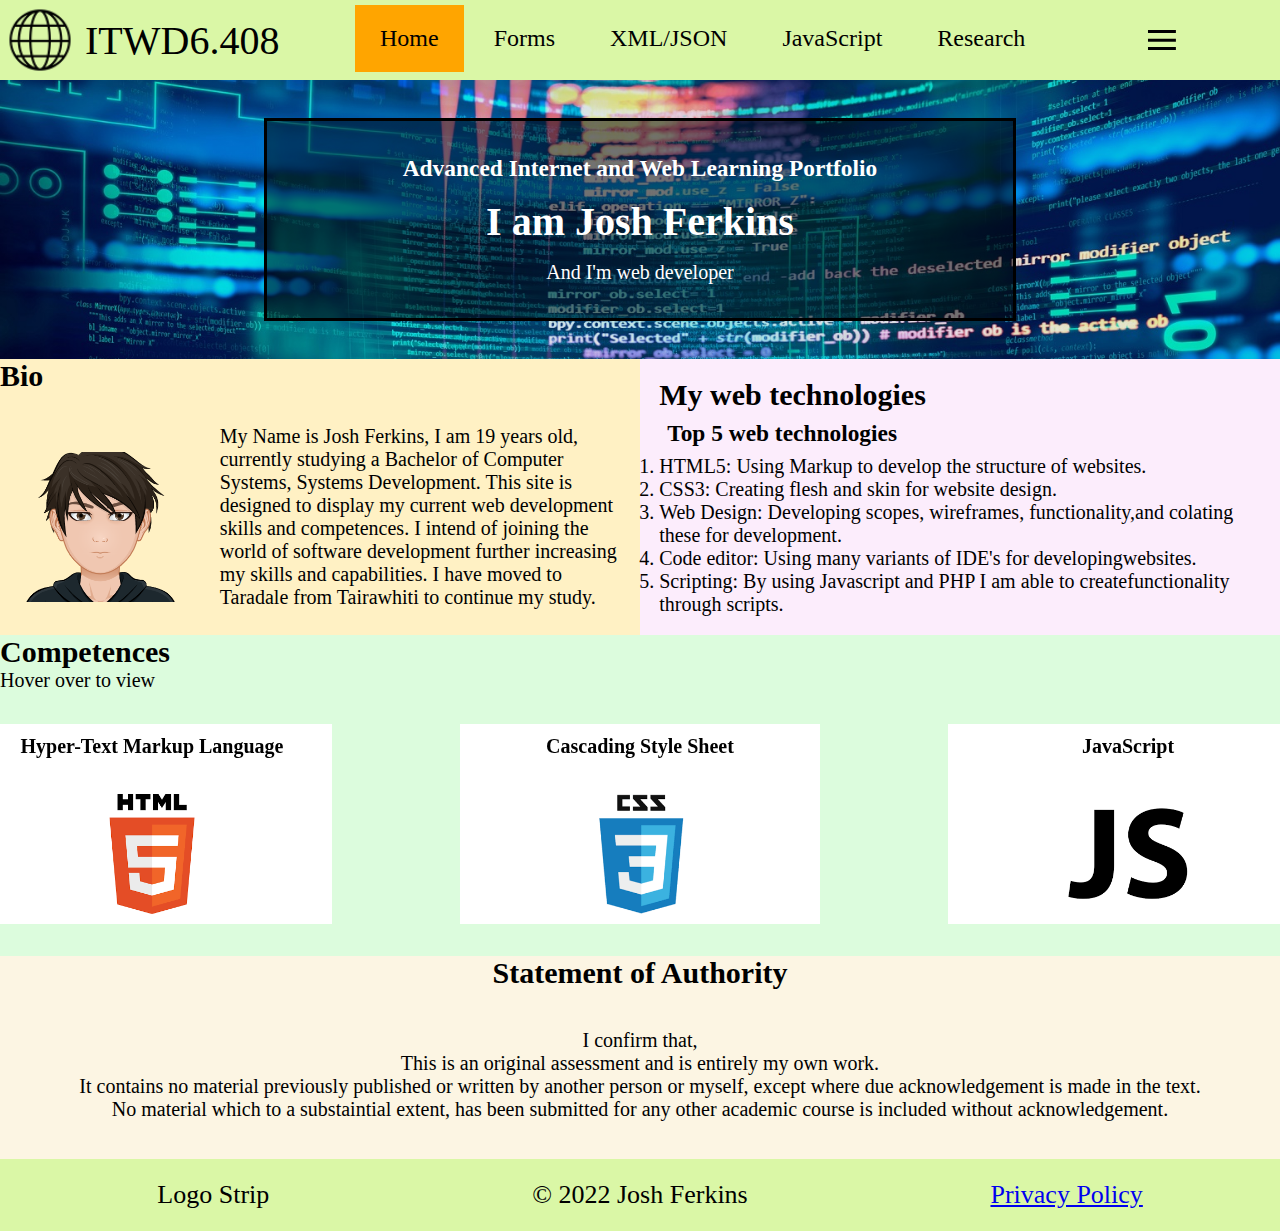
<file: index.html>
<!DOCTYPE html>
<html>
<!--Setting or configuration of website-->
<head>
  <meta charset="UTF-8">
  <title>Josh Ferkins</title>
  <meta name="viewport" content="width=device-width, initial-scale: 1.0">

  <!--Link HTML document to CSS stylesheet-->
  <link rel="stylesheet" style="text/css" href="CSS/style.css">
  <!--Link to Boostrap enabling it on this website page-->
  <link href="https://cdn.jsdelivr.net/npm/bootstrap@5.2.0/dist/css/bootstrap.min.css" rel="stylesheet" integrity="sha384-gH2yIJqKdNHPEq0n4Mqa/HGKIhSkIHeL5AyhkYV8i59U5AR6csBvApHHNl/vI1Bx" crossorigin="anonymous">

</head>

<!--Everything visible on the browser-->
<body>
  <header>

    <!--Horizontal Navbar-->
    <nav>
      <div class="flexbox-mainNav-container">
        <div class="head-1">
          <img src="media/global.png" alt="logo" class="logoNav">
        </div>
        <div class="head-2">ITWD6.408</div>
        <div class="head-3 horizontal-nav" >
          <ul>
            <li>
              <!--If something is set as id="active" it will be highlighted-->
              <!--An <a> tag with a href as # will send the user no where-->
              <a href="#" id="active">Home</a>
            </li>
            <li>
              <a href="forms.html">Forms</a>
            </li>
            <li>
              <a href="xmlrss.html">XML/JSON</a>
            </li>
            <li>
              <a href="javascript.html">JavaScript</a>
            </li>
            <li>
              <a href="research.html">Research</a>
            </li>
          </ul>
        </div>
        <!--Opens the curatin navigation bar on the right hand side-->
        <!--Onclick triggers a javascript function with the name of openNav()-->
        <div class="head-4 openbtn" onclick="openNav()">≡</div>
      </div>
    </nav>

    <!--Curtain Navbar-->
    <!--
      this navigation bar is accessed from the side of the screen which
      will display links similar to the horizontal navbar, this navbar can 
      also be accessed via mobile view
    -->
    <nav>
      <nav id="myNav" class="overlay">
        <!--javacript:void(0) similar to # leads no where, button similar to previous-->
        <a href="javascript:void(0)"  class="closebtn" onclick="closeNav()">x</a>
        <div class="overlay-content">
          <ul>
            <li>
              <a href="#" id="active">Home</a>
            </li>
            <li>
              <a href="forms.html">Forms</a>
            </li>
            <li>
              <a href="xmlrss.html">XML/JSON</a>
            </li>
            <li>
              <a href="javascript.html">JavaScript</a>
            </li>
            <li>
              <a href="research.html">Research</a>
            </li>
          </ul>
        </div>
      </nav>
    </nav>

  </header>


  <!--This it the main body content-->
  <main>
    <!--
      Introduction panel, this panel has basic information in a 
      container backed with a hero image
    -->
    <div class="introduction">
      <div class="intro-panel">
        <h3>Advanced Internet and Web Learning Portfolio</h3>
        <h1>I am Josh Ferkins</h1>
        <p>And I'm web developer</p>
      </div>
    </div>
    <!--
      Biography panel, this panel has a short description of what 
      I like, current education / ocupation, and future hopes in a 
      career and with this course
    -->
    <div class="bio-skills">
      <div class="biography">
        <div><h2>Bio</h2></div>
        <div class="bio-panel">
          <!--First panel in the container holding an image-->
          <div class="bio-1">
            <!--Custom avatar similar to the "ReAl JoSh"-->
            <img src="media/avatar.png" alt="Portrait" class="portrait-icon">
          </div>
          <!--Second panel in the container holding the bio description-->
          <div class="bio-2">
            <p>
              My Name is Josh Ferkins, I am 19 years old, currently studying a
              Bachelor of Computer Systems, Systems Development. This site is
              designed to display my current web development skills and
              competences. I intend of joining the world of software development
              further increasing my skills and capabilities. I have moved to
              Taradale from Tairawhiti to continue my study.
          </div>
        </div>
      </div>
      <!--
        My Skills Panel, this panel displays my skills in web development 
        that I know prior to starting this course
      -->
      <div class="skills">
          <div class="skills-panel">
            <h2>My web technologies</h2>
            <div class="skills-content">
              <h3>Top 5 web technologies</h3>
              <!--
                Using an ordered list with the <ol> tags which defines 
                a pre-orded list, default is listed with integer values 
                ( 1, 2, 3, 4, ...).
                List items defined with <li> tags
              -->
              <ol>
                <li>HTML5: Using Markup to develop the structure of websites.</li>
                <li>CSS3: Creating flesh and skin for website design.</li>
                <li>Web Design: Developing scopes, wireframes, functionality,and colating these for development.</li>
                <li>Code editor: Using many variants of IDE's for developingwebsites.</li>
                <li>Scripting: By using Javascript and PHP I am able to createfunctionality through scripts.</li>
              </ol>
            </div>
          </div>
    </div>
    </div>
    <!--
      Competences panel, This panel displays my current competences 
      panel in three areas with a rating and simple description. 
      This will also be done using flip boxes which show an initial 
      front panel but when hovered over displays information on the 
      back and hides the front.
    -->
    <div class="competences">
      <h2>Competences</h2>
      <p class="comp-desk">Hover over to view</p>
      <p class="comp-mobile">Tap to view</p>
      <div class="comp-inner">
        <!--Outer container is used for containing the flip box and managing the hover actions-->
        <div class="indexFlipOuter">
          <!--Inenr container contains front and back information and flips based on hover-->
          <div class="indexFlipInner">
            <!--Only displays when not hovered over-->
            <div class="indexFlipFront">
              <h4>Hyper-Text Markup Language</h4>
              <img src="media/html5.png" alt="html5" width="120px">
            </div>
            <!--Displays when hovered over or clicked on mobile-->
            <div class="indexFlipBack">
              <h4>Hyper-Text Markup Language</h4>
              <hr>
              <p>
                <b>High Beginner</b><br>
                I understand concepts, tools, functionalities, and symantics.
              </p>
            </div>

          </div>
        </div>

        <!--Flip box classes are the same here as previous flip box-->
        <div class="indexFlipOuter">
          <div class="indexFlipInner">

            <div class="indexFlipFront">
              <h4>Cascading Style Sheet</h4>
              <img src="media/css3.png" alt="css3" width="120px">
            </div>
            <div class="indexFlipBack">
              <h4>Cascading Style Sheet Backside</h4>
              <hr>
              <p>
                <b>Beginner</b><br>
                I understand concepts, tools, frameworks, functionalities, symantics, and relation to HTML.
              </p>
            </div>

          </div>
        </div>

        <!--Flip box classes are the same here as previous flip box-->
        <div class="indexFlipOuter">
          <div class="indexFlipInner">

            <div class="indexFlipFront">
              <h4>JavaScript</h4>
              <img src="media/javascript.png" alt="js" width="120px">
            </div>
            <div class="indexFlipBack">
              <h4>JavaScript</h4>
              <hr>
              <p>
                <b>High Beginner</b><br>
                I have prior understanding of programming concepts, tools, syntax, functionalities, and methods of work.
              </p>
            </div>

          </div>
        </div>
      </div>
    </div>

    <!--Statement panel, showing a basic statement of authority, displayed on the bottom of the index page-->
    <div class="statement">
      <h2>Statement of Authority</h2>
      <p>
        I confirm that,<br>
        This is an original assessment and is entirely my own work.<br>
        It contains no material previously published or written by another
        person or myself, except where due acknowledgement is made in the text.
        <br>No material which to a substaintial extent, has been submitted
        for any other academic course is included without
        acknowledgement.
      </p>
    </div>
  </main>

  <!--Similar to the head this footer is shown on all pages and contains  a logo strip, name and year, and link to the privacy policy-->
  <footer>
    <div class="footer-info">
      <div class="foot-1"><p>Logo Strip</p></div>
      <div class="foot-2"><p>© 2022 Josh Ferkins</p></div>
      <div class="foot-3"><a href="research.html">Privacy Policy</a></div>
    </div>
  </footer>

  <!--Link HTML document to javascript-->
  <script type="text/javascript" src="JS/javascript.js"></script>

  <!--Link enabling bootstrap for the client-->
  <script src="https://cdn.jsdelivr.net/npm/bootstrap@5.2.0/dist/js/bootstrap.bundle.min.js" integrity="sha384-A3rJD856KowSb7dwlZdYEkO39Gagi7vIsF0jrRAoQmDKKtQBHUuLZ9AsSv4jD4Xa" crossorigin="anonymous"></script>
  <!--
  <script src="https://cdn.jsdelivr.net/npm/@popperjs/core@2.11.5/dist/umd/popper.min.js" integrity="sha384-Xe+8cL9oJa6tN/veChSP7q+mnSPaj5Bcu9mPX5F5xIGE0DVittaqT5lorf0EI7Vk" crossorigin="anonymous"></script>
  <script src="https://cdn.jsdelivr.net/npm/bootstrap@5.2.0/dist/js/bootstrap.min.js" integrity="sha384-ODmDIVzN+pFdexxHEHFBQH3/9/vQ9uori45z4JjnFsRydbmQbmL5t1tQ0culUzyK" crossorigin="anonymous"></script>
  -->

</body>
</html>
</file>
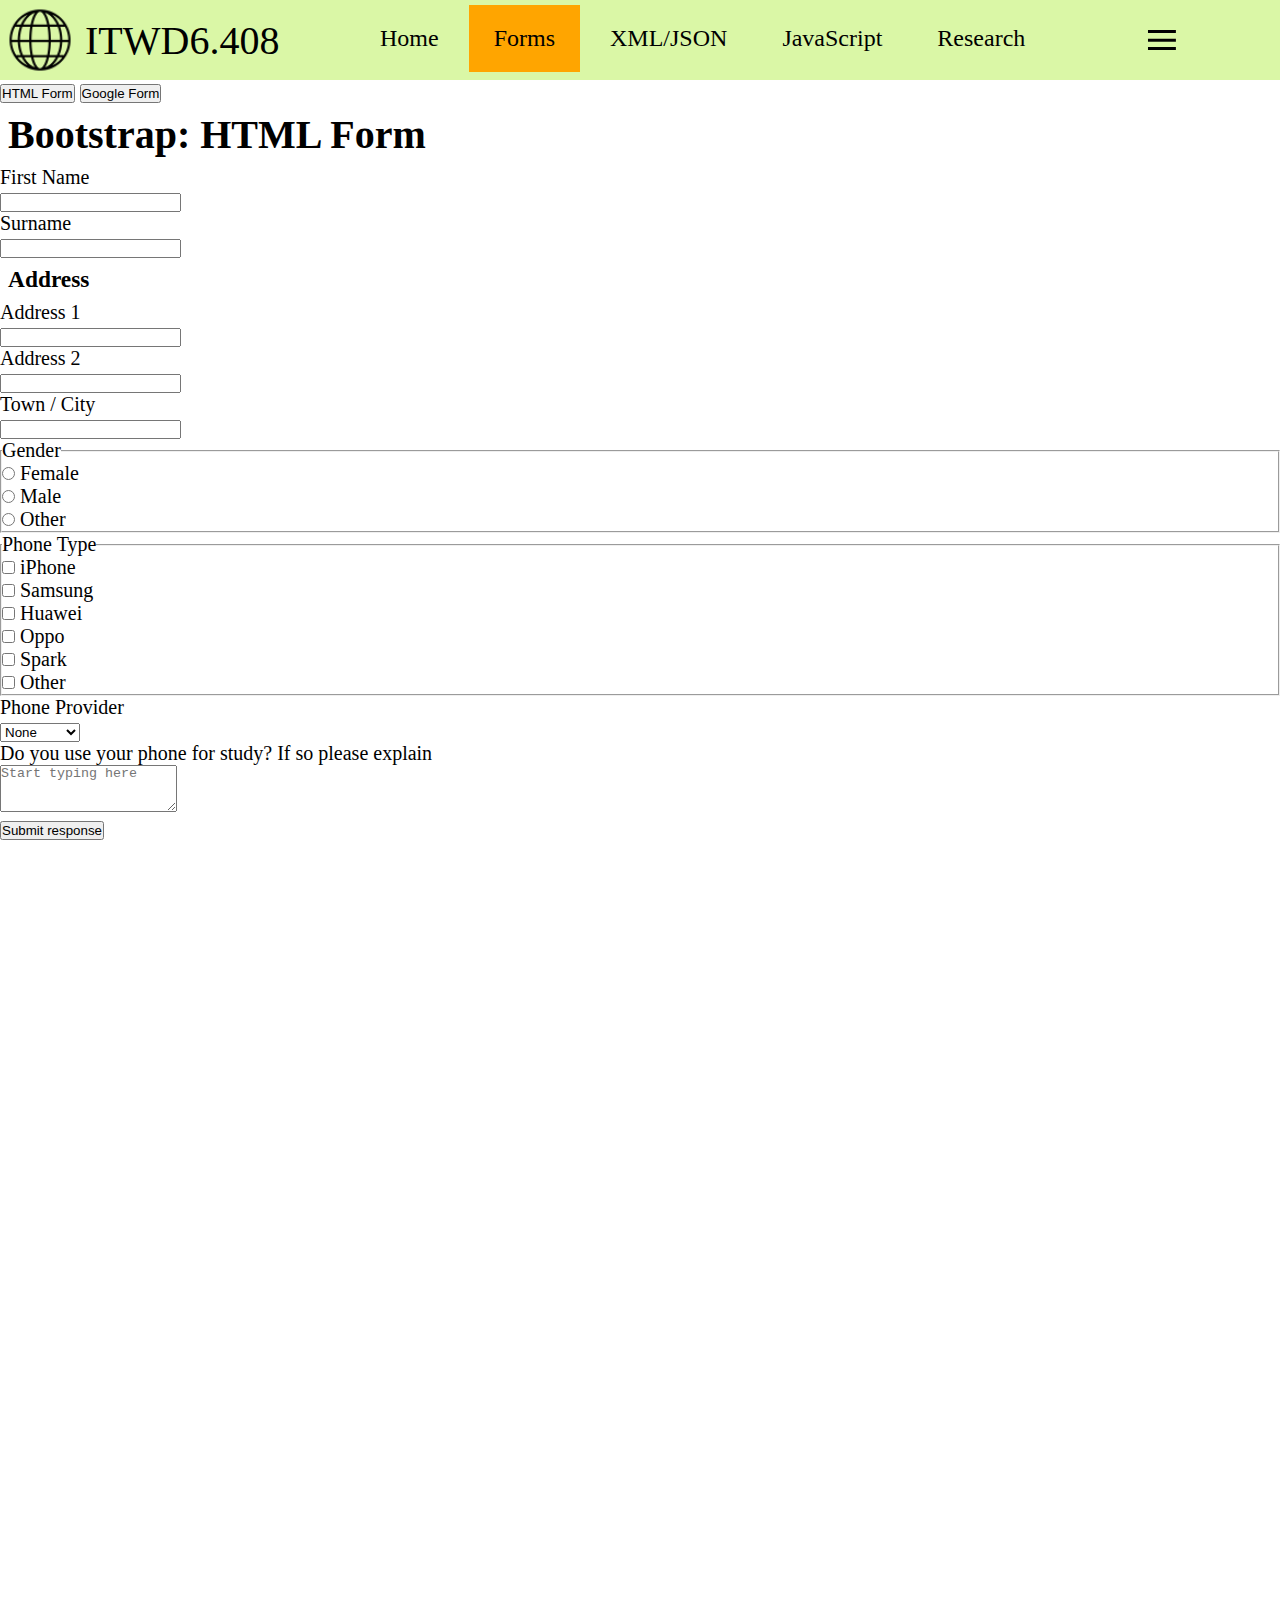
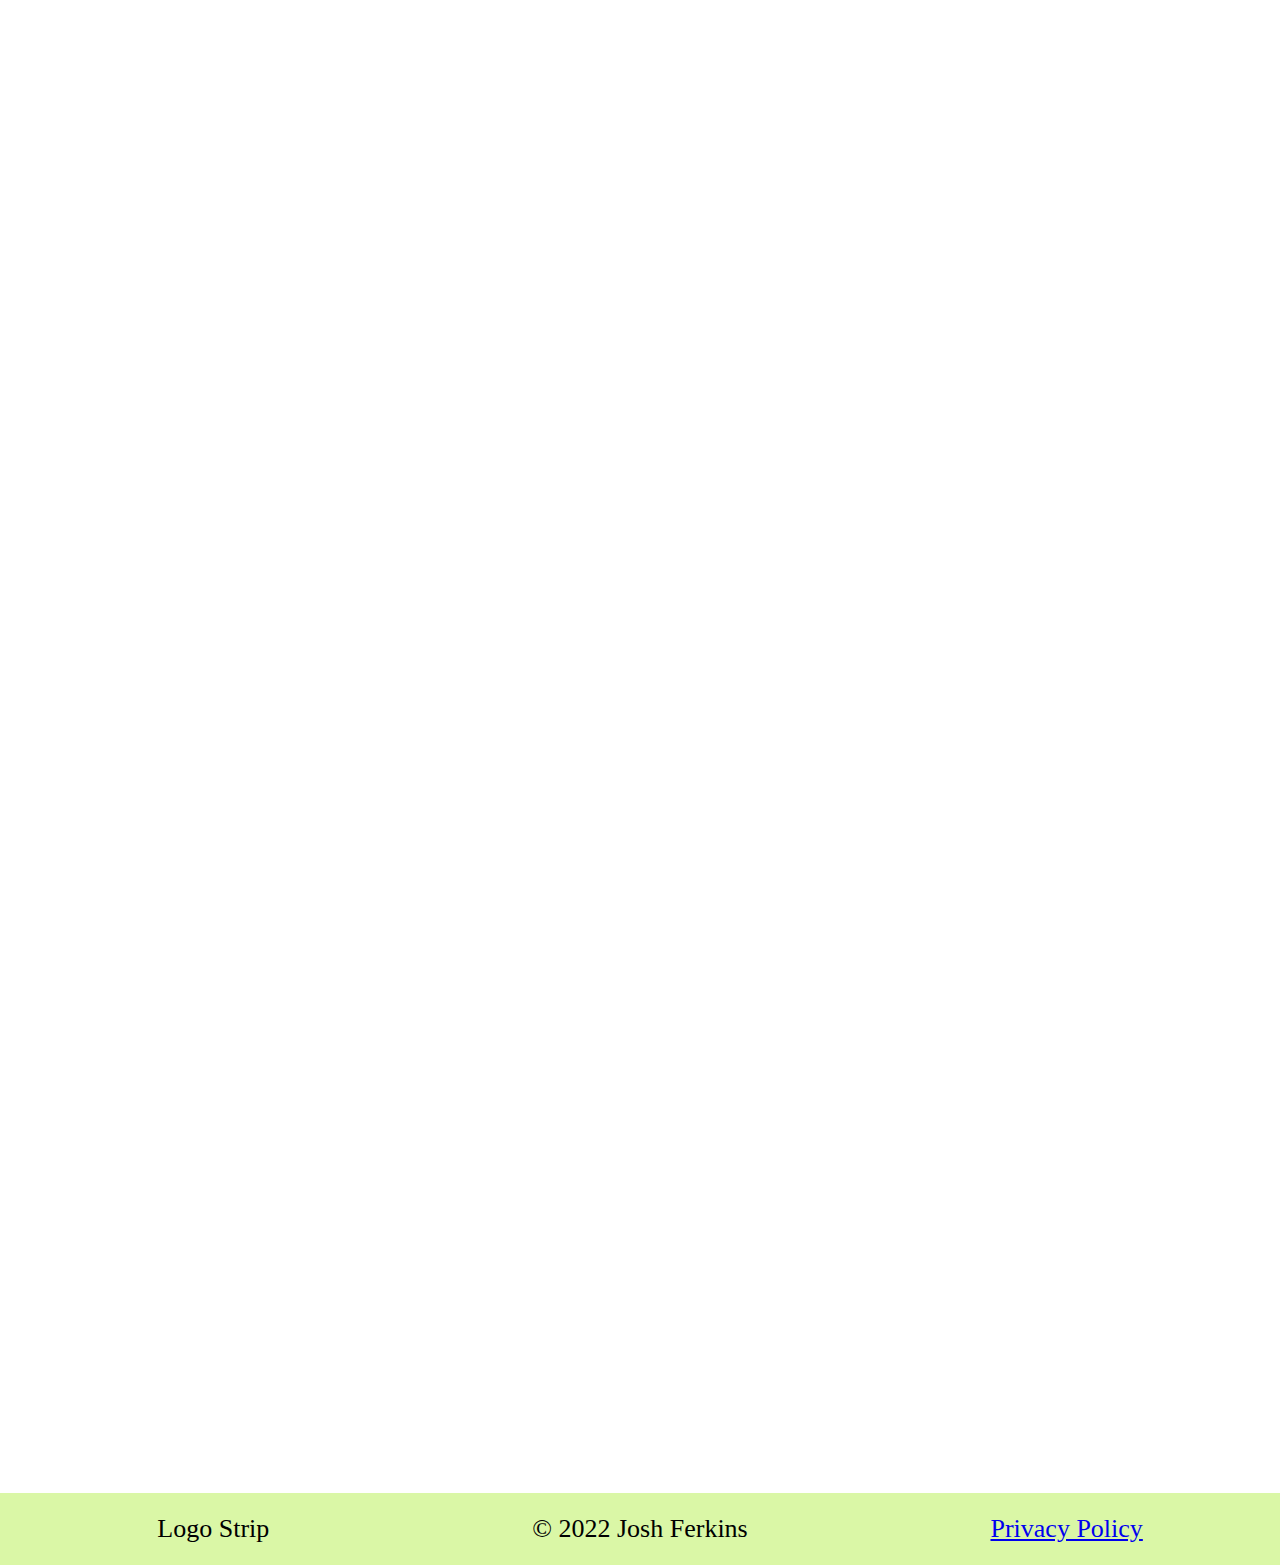
<file: forms.html>
<!DOCTYPE html>
<html>
<!--Setting or configuration of website-->
<head>
  <meta charset="UTF-8">
  <title>Josh Ferkins</title>
  <meta name="viewport" content="width=device-width, initial-scale: 1.0">

  <!--Link HTML document to CSS stylesheet-->
  <link rel="stylesheet" style="text/css" href="CSS/style.css">
  <link href="https://cdn.jsdelivr.net/npm/bootstrap@5.2.0/dist/css/bootstrap.min.css" rel="stylesheet" integrity="sha384-gH2yIJqKdNHPEq0n4Mqa/HGKIhSkIHeL5AyhkYV8i59U5AR6csBvApHHNl/vI1Bx" crossorigin="anonymous">

</head>

<!--Everything visible on the browser-->
<body>
  <header>

    <!--Horizontal Navbar-->
    <nav>
      <div class="flexbox-mainNav-container">
        <div class="head-1">
          <img src="media/global.png" alt="logo" class="logoNav">
        </div>
        <div class="head-2">ITWD6.408</div>
        <div class="head-3 horizontal-nav" >
          <ul>
            <li>
              <a href="index.html">Home</a>
            </li>
            <li>
              <a href="#" id="active">Forms</a>
            </li>
            <li>
              <a href="xmlrss.html">XML/JSON</a>
            </li>
            <li>
              <a href="javascript.html">JavaScript</a>
            </li>
            <li>
              <a href="research.html">Research</a>
            </li>
          </ul>
        </div>
        <div class="head-4 openbtn" onclick="openNav()">≡</div>
      </div>
    </nav>

    <!--Curtain Navbar-->
    <nav>
      <nav id="myNav" class="overlay">
        <a href="javascript:void(0)"  class="closebtn" onclick="closeNav()">x</a>
        <div class="overlay-content">
          <ul>
            <li>
              <a href="index.html">Home</a>
            </li>
            <li>
              <a href="#" id="active">Forms</a>
            </li>
            <li>
              <a href="xmlrss.html">XML/JSON</a>
            </li>
            <li>
              <a href="javascript.html">JavaScript</a>
            </li>
            <li>
              <a href="research.html">Research</a>
            </li>
          </ul>
        </div>
      </nav>
    </nav>

  </header>


  <!--This it the main body content-->
  <main>

    <!--
      By using bootstrap I am able to easily create simply and stunning
      webpages using inbuilt classes such as container-fluid or row.
    -->
    <div class="container-fluid">
      <div class="row">
        <div class="col-12 col-md-3">
          <div class="container justify-content-around">
            <!--
              'row' allows for the creation of a 1 dimensional grid allowing 
              for the developer to specify how much space each element will 
              contain suing col-(n).
            -->
            <div class="row justify-content-around">
              <!--
                Two buttons to access seperate cards which will drop down from
                the top holding different information.
              -->
              <button class="col-6 col-md-12 btn btn-warning btnHTMLForm" type="button" data-bs-toggle="collapse" data-bs-target="#HTMLForm" aria-expanded="false" aria-controls="HTMLForm">HTML Form</button>
              <button class="col-6 col-md-12 btn btn-success btnGoogleForm" type="button" data-bs-toggle="collapse" data-bs-target="#googleForm" aria-expanded="false" aria-controls="googleForm">Google Form</button>
            </div>
          </div>
        </div>
  
        <div class="col-12 col-md-9">
          <div class="row">
            <div class="col-12">
              <!--This card displays an html created form which will be created through bootstrap elements and validation-->
              <div class="collapse multi-collapse" id="HTMLForm">
                <div class="card card-body">

                  <h1>Bootstrap: HTML Form</h1>
                  <form class="container" name="survey" method="post" enctype="text/plain">

                    <!--First and surname inputs-->
                    <div class="row mb-3">
                      <!--Label and input combinations create simple instructions anyone can follow requiring a string input-->
                      <label for="inputFirstNm" class="col-sm-2 col-form-label">First Name</label>
                      <div class="col-sm-10">
                        <!--By listing on of the attributes of an element as 'required' this will notify the user to fill it out when they are unable to do so-->
                        <input type="text" class="form-control" id="inputFirstNm" required>
                      </div>
                    </div>
                      <div class="row mb-3">
                        <label for="inputLastNm" class="col-sm-2 col-form-label">Surname</label>
                        <div class="col-sm-10">
                          <input type="text" class="form-control" id="inputLastNm" required>
                        </div>
                      </div>

                      <!--Section allows input for address ( two lines )-->
                      <h3>Address</h3>
                      <div class="row mb-3">
                        <label for="inputAddress1" class="col-sm-2 col-form-label">Address 1</label>
                        <div class="col-sm-10">
                          <input type="text" class="form-control" id="inputAddress1" required>
                        </div>
                      </div>
                      <div class="row mb-3">
                        <label for="inputAddress2" class="col-sm-2 col-form-label">Address 2</label>
                        <div class="col-sm-10">
                          <!--This section does not require validation-->
                          <input type="text" class="form-control" id="inputAddress2">
                        </div>
                      </div>
                      <div class="row mb-3">
                        <label for="inputTownCity" class="col-sm-2 col-form-label">Town / City</label>
                        <div class="col-sm-10">
                          <input type="text" class="form-control" id="inputTownCity" required>
                        </div>
                      </div>

                      <!--Gender radio-->
                      <fieldset class="row mb-3 required">
                        <legend class="col-form-label col-sm-2 pt-0">Gender</legend>
                        <div class="col-sm-10">
                          <!--User form-check-inline for horizontal layout-->
                          <!--
                            Radio buttons are a set of "click" input which ony 
                            allows one, typcially displayed using 
                            circle true/false buttons
                          -->
                          <!--'required' makes it so one value is required-->
                          
                          <div class="form-check form-check-inline">
                            <input class="form-check-input" type="radio" name="gridRadios" id="genderRadio1" value="option1" required>
                            <label class="form-check-label" for="genderRadio1">
                              Female
                            </label>
                          </div>
                          <div class="form-check form-check-inline">
                            <input class="form-check-input" type="radio" name="gridRadios" id="genderRadio2" value="option2" required>
                            <label class="form-check-label" for="genderRadio2">
                              Male
                            </label>
                          </div>
                          <div class="form-check form-check-inline">
                            <input class="form-check-input" type="radio" name="gridRadios" id="genderRadio3" value="option3" required>
                            <label class="form-check-label" for="genderRadio3">
                              Other
                            </label>
                          </div>
                        </div>
                      </fieldset>

                      

                      <!--Phone type checkboxes-->
                      <fieldset class="row mb-3" required>
                        <legend class="col-form-label col-sm-2 pt-0">Phone Type</legend>
                        <div class="col-sm-10">
                          <!--User form-check-inline for horizontal layout-->
                          <!--Checkboxes are similar to readio buttons but multiple can be selected-->
                          <!--This input does not require validation according to assignment specifications-->
                          <div class="form-check form-check-inline">
                            <input class="form-check-input" type="checkbox" name="gridRadios" id="phTypeRadio1" value="option1">
                            <label class="form-check-label" for="phTypeRadio1">
                              iPhone
                            </label>
                          </div>
                          <div class="form-check form-check-inline">
                            <input class="form-check-input" type="checkbox" name="gridRadios" id="phTypeRadio2" value="option2">
                            <label class="form-check-label" for="phTypeRadio2">
                              Samsung
                            </label>
                          </div>
                          <div class="form-check form-check-inline">
                            <input class="form-check-input" type="checkbox" name="gridRadios" id="phTypeRadio3" value="option3">
                            <label class="form-check-label" for="phTypeRadio3">
                              Huawei
                            </label>
                          </div>
                          <div class="form-check form-check-inline">
                            <input class="form-check-input" type="checkbox" name="gridRadios" id="phTypeRadio4" value="option4">
                            <label class="form-check-label" for="phTypeRadio4">
                              Oppo
                            </label>
                          </div>
                          <div class="form-check form-check-inline">
                            <input class="form-check-input" type="checkbox" name="gridRadios" id="phTypeRadio5" value="option5">
                            <label class="form-check-label" for="phTypeRadio5">
                              Spark
                            </label>
                          </div>
                          <div class="form-check form-check-inline">
                            <input class="form-check-input" type="checkbox" name="gridRadios" id="phTypeRadio6" value="option6">
                            <label class="form-check-label" for="phTypeRadio6">
                              Other
                            </label>
                          </div>

                      </fieldset>

                      <!--Dropdown button for phone provider-->
                      <div class="row mb-3">
                        <label for="inputLastNm" class="col-sm-2 col-form-label">Phone Provider</label>
                        <div class="col-lg-3">
                          <!--Form select is a dropdown select in a drop down menu only allowing for one value selected-->
                          <select class="form-select" aria-label="Default select example" id="selectProvider">
                            <option value="">None</option>
                            <option value="1">Spark</option>
                            <option value="2">2Degress</option>
                            <option value="3">Vodafone</option>
                            <option value="4">Now</option>
                            <option value="5">Other</option>
                          </select>                        
                        </div>
                      </div>

                      <!--Phone use explaination-->
                      <div class="row mb-3">
                        <label for="inputExplain" class="col-sm-2 col-form-label">Do you use your phone for study? If so please explain</label>
                        <div class="col-sm-10">
                          <!--A long text input allowing for the end-user to input long text instead of shorter answers-->
                          <textarea class="form-control" rows="3" Placeholder="Start typing here"></textarea>
                        </div>
                      </div>

                      <!--Submit Button linked to bootstrap created JS function 'checkRequired()'-->
                      <button type="submit" class="btn btn-primary" onclick="checkRequired()">Submit response</button>
                  </form>

                </div>
              </div>
            </div>
            <div class="col-12">
              <div class="collapse multi-collapse" id="googleForm">
                <div class="card card-body">
                  <!--
                    This is a google form created through... well google forms. 
                    Google forms allows for direct linkage to a created form with 
                    or without permission using an <iframe> tag.
                  -->
                  <iframe src="https://docs.google.com/forms/d/e/1FAIpQLSfsDpDHGGQKM0Rud2BBJNtXiC-xfiMQLQRGeZ7cA1790xwJ8Q/viewform?embedded=true" width="100%" height="2248" frameborder="0" marginheight="0" marginwidth="0">Loading…</iframe>                </div>
              </div>
            </div>
          </div>
        </div>
  
      </div>
    </div>
    
  </main>

  <footer>
    <div class="footer-info">
      <div class="foot-1"><p>Logo Strip</p></div>
      <div class="foot-2"><p>© 2022 Josh Ferkins</p></div>
      <div class="foot-3"><a href="research.html">Privacy Policy</a></div>
    </div>
  </footer>

  <!--Link HTML document to javascript-->
  <script type="text/javascript" src="JS/javascript.js"></script>

  <!--Link enabling bootstrap for the client-->
  <script src="https://cdn.jsdelivr.net/npm/bootstrap@5.2.0/dist/js/bootstrap.bundle.min.js" integrity="sha384-A3rJD856KowSb7dwlZdYEkO39Gagi7vIsF0jrRAoQmDKKtQBHUuLZ9AsSv4jD4Xa" crossorigin="anonymous"></script>
  <!--
  <script src="https://cdn.jsdelivr.net/npm/@popperjs/core@2.11.5/dist/umd/popper.min.js" integrity="sha384-Xe+8cL9oJa6tN/veChSP7q+mnSPaj5Bcu9mPX5F5xIGE0DVittaqT5lorf0EI7Vk" crossorigin="anonymous"></script>
  <script src="https://cdn.jsdelivr.net/npm/bootstrap@5.2.0/dist/js/bootstrap.min.js" integrity="sha384-ODmDIVzN+pFdexxHEHFBQH3/9/vQ9uori45z4JjnFsRydbmQbmL5t1tQ0culUzyK" crossorigin="anonymous"></script>
  -->

</body>
</html>
</file>
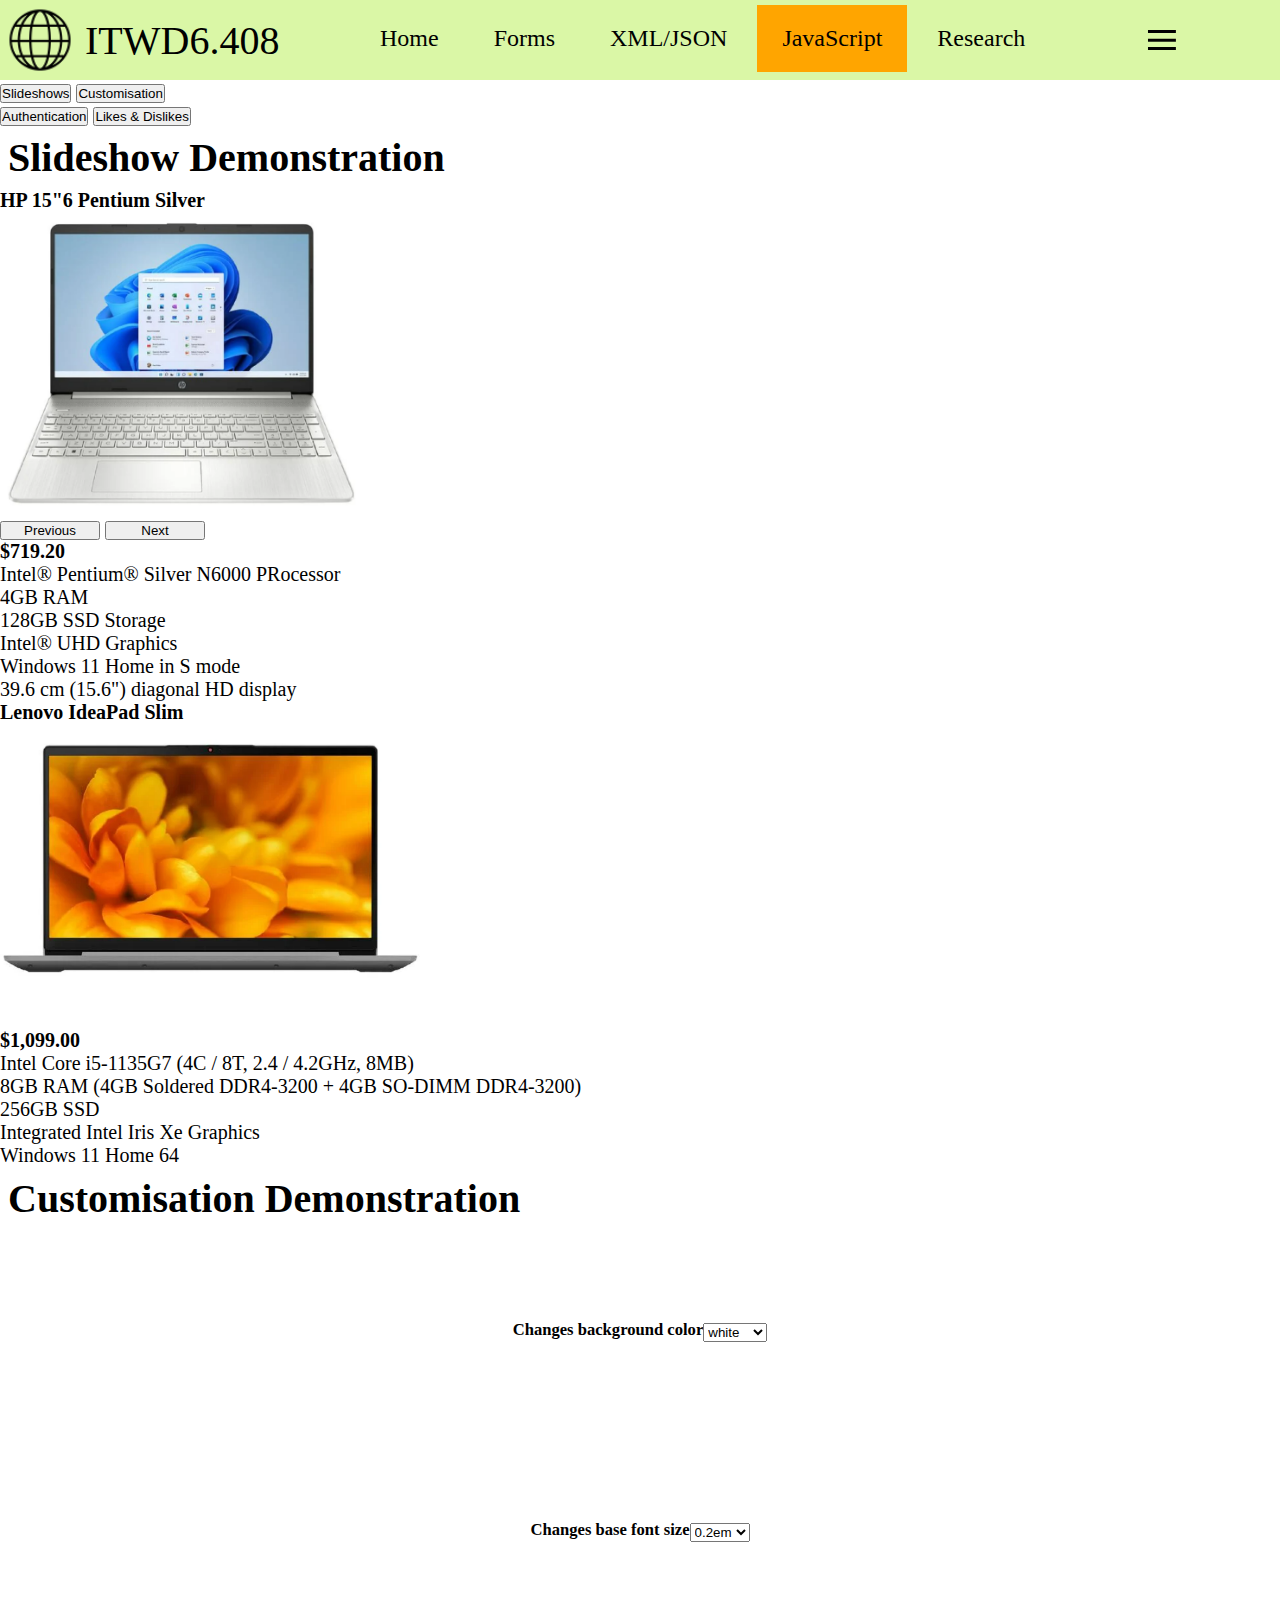
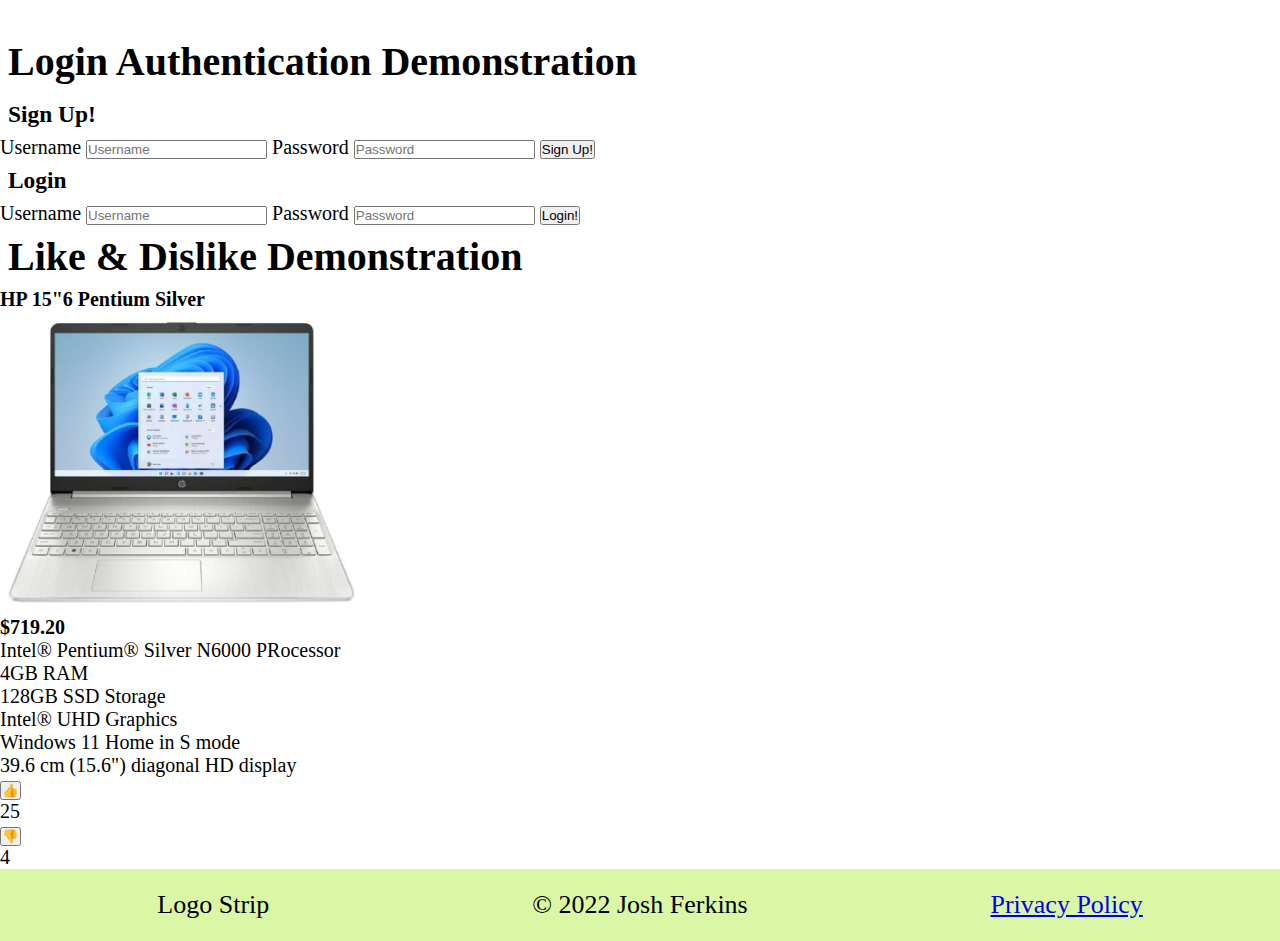
<file: javascript.html>
<!DOCTYPE html>
<html>
<!--Setting or configuration of website-->
<head>
  <meta charset="UTF-8">
  <title>Josh Ferkins</title>
  <meta name="viewport" content="width=device-width, initial-scale: 1.0">

  <!--Link HTML document to CSS stylesheet-->
  <link rel="stylesheet" style="text/css" href="CSS/style.css">
  <link href="https://cdn.jsdelivr.net/npm/bootstrap@5.2.0/dist/css/bootstrap.min.css" rel="stylesheet" integrity="sha384-gH2yIJqKdNHPEq0n4Mqa/HGKIhSkIHeL5AyhkYV8i59U5AR6csBvApHHNl/vI1Bx" crossorigin="anonymous">

</head>

<!--Everything visible on the browser-->
<body>
  <header>

    <!--Horizontal Navbar-->
    <nav>
      <div class="flexbox-mainNav-container">
        <div class="head-1">
          <img src="media/global.png" alt="logo" class="logoNav">
        </div>
        <div class="head-2">ITWD6.408</div>
        <div class="head-3 horizontal-nav" >
          <ul>
            <li>
              <a href="index.html">Home</a>
            </li>
            <li>
              <a href="forms.html">Forms</a>
            </li>
            <li>
              <a href="xmlrss.html" >XML/JSON</a>
            </li>
            <li>
              <a href="#" id="active">JavaScript</a>
            </li>
            <li>
              <a href="research.html">Research</a>
            </li>
          </ul>
        </div>
        <div class="head-4 openbtn" onclick="openNav()">≡</div>
      </div>
    </nav>

    <!--Curtain Navbar-->
    <nav>
      <nav id="myNav" class="overlay">
        <a href="javascript:void(0)"  class="closebtn" onclick="closeNav()">x</a>
        <div class="overlay-content">
          <ul>
            <li>
              <a href="index.html">Home</a>
            </li>
            <li>
              <a href="forms.html">Forms</a>
            </li>
            <li>
              <a href="xmlrss.html">XML/JSON</a>
            </li>
            <li>
              <a href="#" id="active">JavaScript</a>
            </li>
            <li>
              <a href="research.html">Research</a>
            </li>
          </ul>
        </div>
      </nav>
    </nav>

  </header>

  <main>

    <div class="container-fluid">
        <div class="row">
          <div class="col-12 col-md-3">
            <div class="container justify-content-around">
              <!--This page must use 4 buttons to display four sets of information-->
              <div class="row justify-content-around">
                <button class="col-6 col-md-12 btn btn-warning btnHTMLForm" type="button" data-bs-toggle="collapse" data-bs-target="#slideshowDemo" aria-expanded="false" aria-controls="HTMLForm">Slideshows</button>
                <button class="col-6 col-md-12 btn btn-success btnGoogleForm" type="button" data-bs-toggle="collapse" data-bs-target="#customiseDemo" aria-expanded="false" aria-controls="googleForm">Customisation</button>
              </div>
              <div class="row justify-content-around">
                <button class="col-6 col-md-12 btn btn-info btnHTMLForm" type="button" data-bs-toggle="collapse" data-bs-target="#authenticationDemo" aria-expanded="false" aria-controls="HTMLForm">Authentication</button>
                <button class="col-6 col-md-12 btn btn-dark btnGoogleForm" type="button" data-bs-toggle="collapse" data-bs-target="#likeDemo" aria-expanded="false" aria-controls="googleForm">Likes & Dislikes</button>
              </div>
            </div>
          </div>
    
          <div class="col-12 col-md-9">
            <div class="row">

              <div class="col-12">
                <div class="collapse multi-collapse" id="slideshowDemo">
                    <h1>Slideshow Demonstration</h1>
                      <div class="row">
                        <!--
                          Manual slideshow

                          This slideshow allows the user to swap through the pages using 
                          buttons to switch between different elements loaded in Javascript
                        -->
                        <!--
                          Items here are changed through Javascript, therefore they 
                          require id's to communicate and be managed by JS.
                        -->
                        <div class="col-12 border border-3 border-white bg-light row" style="align:center">
                          <h4 id="manualTitle">HP 15"6 Pentium Silver</h4>
                          <div class="col-md-6 col-sm-12 mb-3">
                            <img id="manualImage" src="media/laptop1.PNG" height="300px">
                          </div>
                          <!--vstack allows for elements to be stacked vertically-->
                          <div class="col-md-6 col-sm-12 mb-3 vstack">
                            <div>
                              <!--buttons to swap between elements going back and forth-->
                              <button class="btn btn-info" id="mPrevious" type="button" style="width:100px;" onclick="previousItem()">Previous</button>
                              <button class="btn btn-info" id="mNext" type="button" style="width:100px;" onclick="nextItem()">Next</button>
                            </div>
                            <div>
                              <!--Description that changes based on element selected-->
                              <p id="manualDesc">
                                <b>$719.20</b><br>
                                Intel® Pentium® Silver N6000 PRocessor<br>
                                4GB RAM<br>
                                128GB SSD Storage<br>
                                Intel® UHD Graphics<br>
                                Windows 11 Home in S mode<br>
                                39.6 cm (15.6") diagonal HD display
                              </p>
                            </div>
                          </div>
                        </div>
                        
                        <!--
                          Automatic slideshow

                          This works the same as the manual slideshow but works
                          automatically and swaps between elements every 2 seconds
                        -->
                        <div class="col-12 border border-3 border-white bg-light row" style="align:center">
                          <h4 id="autoTitle">HP 15"6 Pentium Silver</h4>
                          <div class="col-md-6 col-sm-12 mb-3">
                            <img id="autoImage" src="media/laptop1.PNG" height="300px">
                          </div>
                          <div class="col-md-6 col-sm-12 mb-3 vstack">
                           
                            <div>
                              <p id="autoDesc">
                                <b>$719.20</b><br>
                                Intel® Pentium® Silver N6000 PRocessor<br>
                                4GB RAM<br>
                                128GB SSD Storage<br>
                                Intel® UHD Graphics<br>
                                Windows 11 Home in S mode<br>
                                39.6 cm (15.6") diagonal HD display
                              </p>
                            </div>
                          </div>
                        </div>
                      </div>
                </div>
                </div>
              </div>

              <!--Allows the user to change the background color or the font-size of the website using functions and arrays of values-->
              <div class="col-12">
                <div class="collapse multi-collapse" id="customiseDemo">
                    <div class="card card-body hstack row">
                        <h1>Customisation Demonstration</h1>
                        <div class="col-md-6 col-sm-12 vstack bg-light border border-3 border-white customSelect">
                          <div><h5>Changes background color</h5></div>
                          <!--Uses selects to change which interact with functions using the onchange="()" action-->
                          <div><select class="form-select form-select-lg" id="backgroundSelect" onchange="changeBackground()"></select></div>
                        </div>
                        <div class="col-md-6 col-sm-12 vstack bg-light border border-3 border-white customSelect">
                          <div><h5>Changes base font size</h5></div>
                          <div><select class="form-select form-select-lg" id="fontSelect" onchange="changeFontSize()"></select></div>
                        </div>
                    </div>
                </div>
              </div>

              <!--
                This panel allows for sign up and login authentication, 
                which allows the user to signup, this creates a new user 
                and appends it to an array in JS. The user can alos login 
                using credentials of elements in the user array.
              -->
              <div class="col-12">
                <div class="collapse multi-collapse" id="authenticationDemo">
                  <div class="card card-body hstack row">
                        <h1>Login Authentication Demonstration</h1>
                        <div class="col-md-6 col-sm-12 vstack bg-light border border-3 border-white">
                          <form>
                            <div class="mb-3">
                              <h3>Sign Up!</h3>
                              <!--Two inputs are created for each, for username and password acompanied with labels-->
                              <label for="usernameSignUp" class="form-label">Username</label>
                              <input class="form-control" placeholder="Username" type="text" id="usernameSignUp">
                              <label for="passwordSignUp" class="form-label mt-3">Password</label>
                              <input class="form-control" placeholder="Password" type="text" id="passwordSignUp">
                              <!--A submit button acitvates a JS function which gathers the inputted values of username and password-->
                              <button class="btn btn-info mt-3" type="button" onclick="signUp()">Sign Up!</button>
                            </div>
                          </form>
                        </div>
                        <div class="col-md-6 col-sm-12 vstack bg-light border border-3 border-white">
                          <form>
                            <div class="mb-3">
                              <h3>Login</h3>
                              <label for="usernameLogin" class="form-label">Username</label>
                              <input class="form-control" placeholder="Username" type="text" id="usernameLogin">
                              <label for="passwordLogin" class="form-label mt-3">Password</label>
                              <input class="form-control" placeholder="Password" type="text" id="passwordLogin">
                              <!--the function called on this button checks to see if the username exists then checks that index to see if the password matches-->
                              <button class="btn btn-info mt-3" type="button" onclick="login()">Login!</button>
                            </div>
                          </form>
                        </div>
                  </div>
                </div>
              </div>

              <!--
                This panel allows users to like or dislike a product. The user
                can only like or dislike once meaning that if they have liked it then
                change their mind their like is removed and a dislike is added.
              -->
              <div class="col-12">
                <div class="collapse multi-collapse" id="likeDemo">
                    <div class="card card-body">
                        <h1>Like & Dislike Demonstration</h1>
                        <div class="col-12 border border-3 border-white bg-light row" style="align:center">
                          <!--Only one product is shown for presentations sake-->
                          <h4>HP 15"6 Pentium Silver</h4>
                          <div class="col-md-4 col-sm-12 mb-3">
                            <img src="media/laptop1.PNG" height="300px">
                          </div>
                          <div class="col-md-3 col-sm-12 mb-3 ">
                            <div>
                              <p>
                                <b>$719.20</b><br>
                                Intel® Pentium® Silver N6000 PRocessor<br>
                                4GB RAM<br>
                                128GB SSD Storage<br>
                                Intel® UHD Graphics<br>
                                Windows 11 Home in S mode<br>
                                39.6 cm (15.6") diagonal HD display
                              </p>
                            </div>
                            <div class="hstack">
                              <div class="vstack">
                                <!--Calls a JS function-->
                                <button class="btn btn-info w-50" type="button" onclick="likeProduct()">👍</button>
                                <p id="likeCount"></p>
                              </div>
                              <div class="vstack">
                                <!--Calls a JS function-->
                                <button class="btn btn-info w-50" type="button" onclick="dislikeProduct()">👎</button>
                                <p id="dislikeCount"></p>
                              </div>
                            </div>
                          </div>
                        </div>
                    </div>
                </div>
              </div>

            </div>
          </div>
    
        </div>
      </div>

  </main>

  <footer>
    <div class="footer-info">
      <div class="foot-1"><p>Logo Strip</p></div>
      <div class="foot-2"><p>© 2022 Josh Ferkins</p></div>
      <div class="foot-3"><a href="research.html">Privacy Policy</a></div>
    </div>
  </footer>


  <!--Link HTML document to javascript-->
  <script type="text/javascript" src="JS/javascript.js"></script>

  <!--Link enabling bootstrap for the client-->
  <script src="https://cdn.jsdelivr.net/npm/bootstrap@5.2.0/dist/js/bootstrap.bundle.min.js" integrity="sha384-A3rJD856KowSb7dwlZdYEkO39Gagi7vIsF0jrRAoQmDKKtQBHUuLZ9AsSv4jD4Xa" crossorigin="anonymous"></script>
  <!--
  <script src="https://cdn.jsdelivr.net/npm/@popperjs/core@2.11.5/dist/umd/popper.min.js" integrity="sha384-Xe+8cL9oJa6tN/veChSP7q+mnSPaj5Bcu9mPX5F5xIGE0DVittaqT5lorf0EI7Vk" crossorigin="anonymous"></script>
  <script src="https://cdn.jsdelivr.net/npm/bootstrap@5.2.0/dist/js/bootstrap.min.js" integrity="sha384-ODmDIVzN+pFdexxHEHFBQH3/9/vQ9uori45z4JjnFsRydbmQbmL5t1tQ0culUzyK" crossorigin="anonymous"></script>
  -->

</body>
</html>
</file>
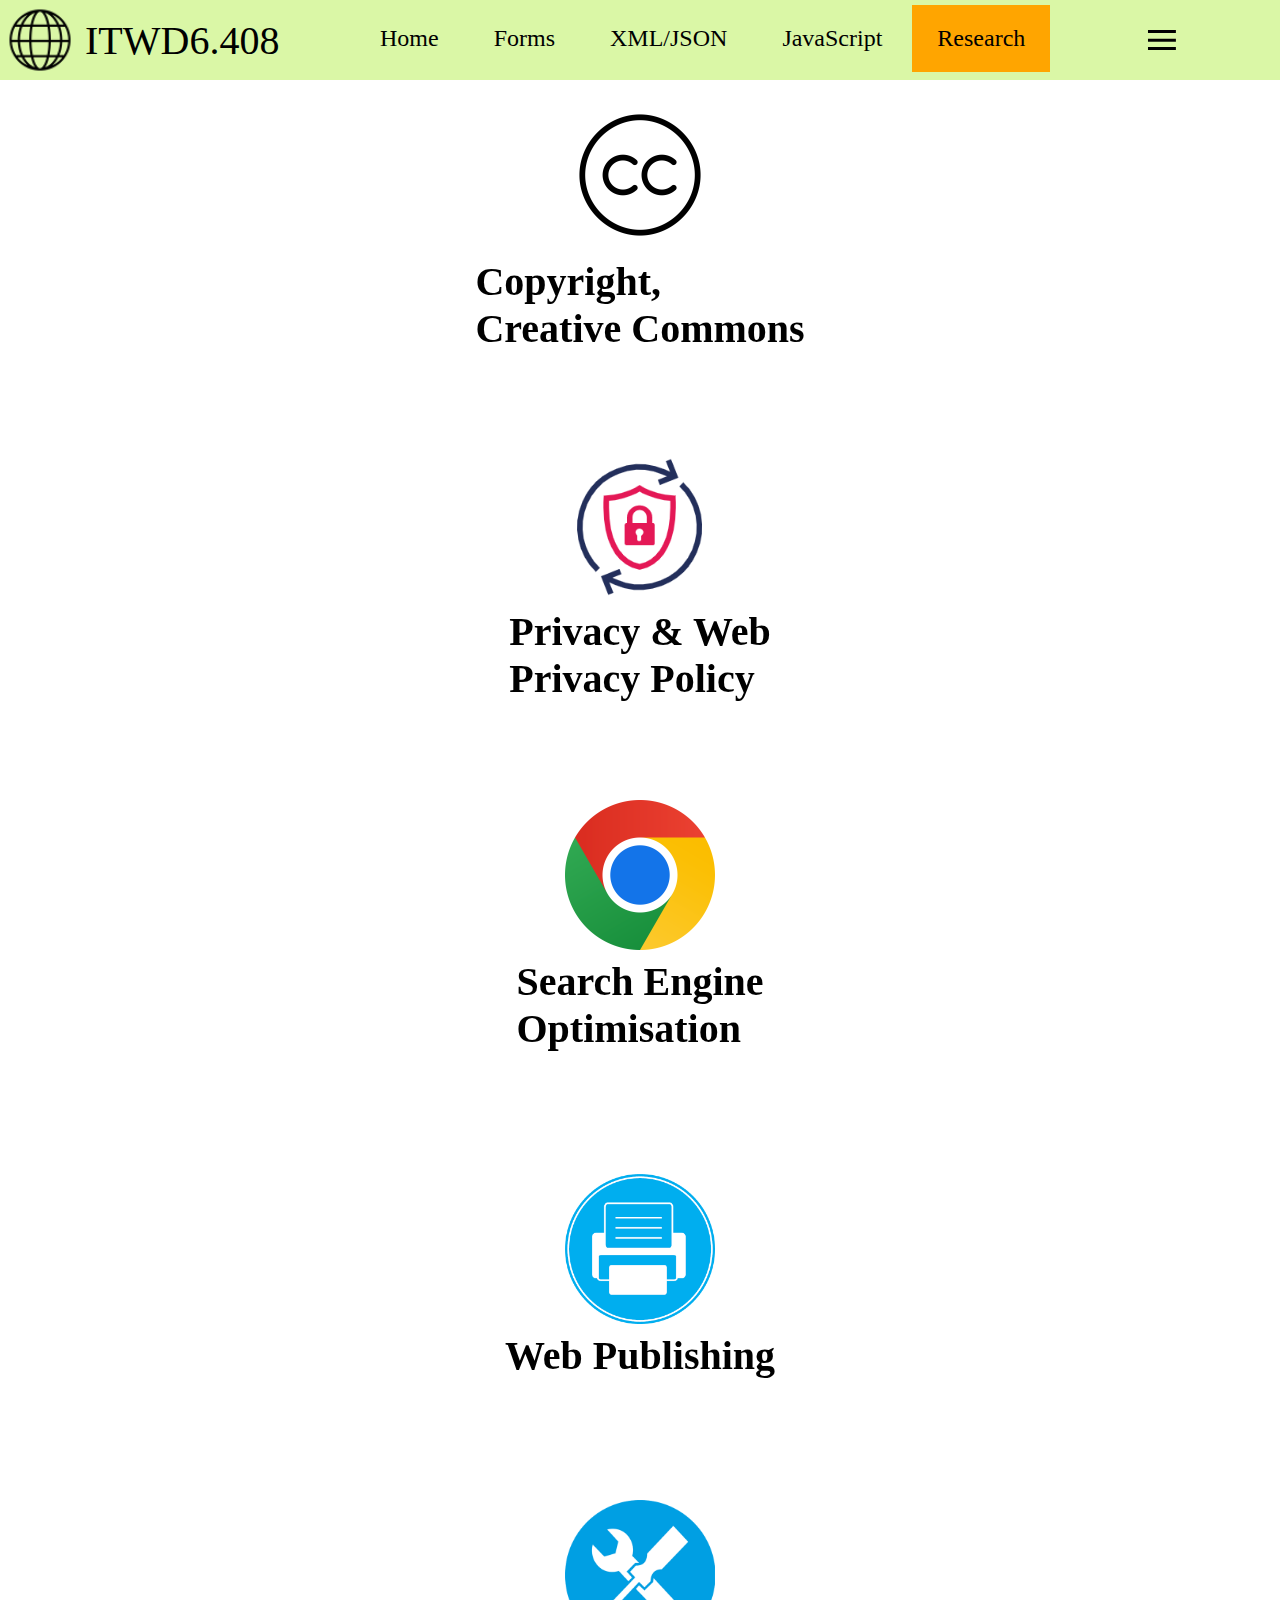
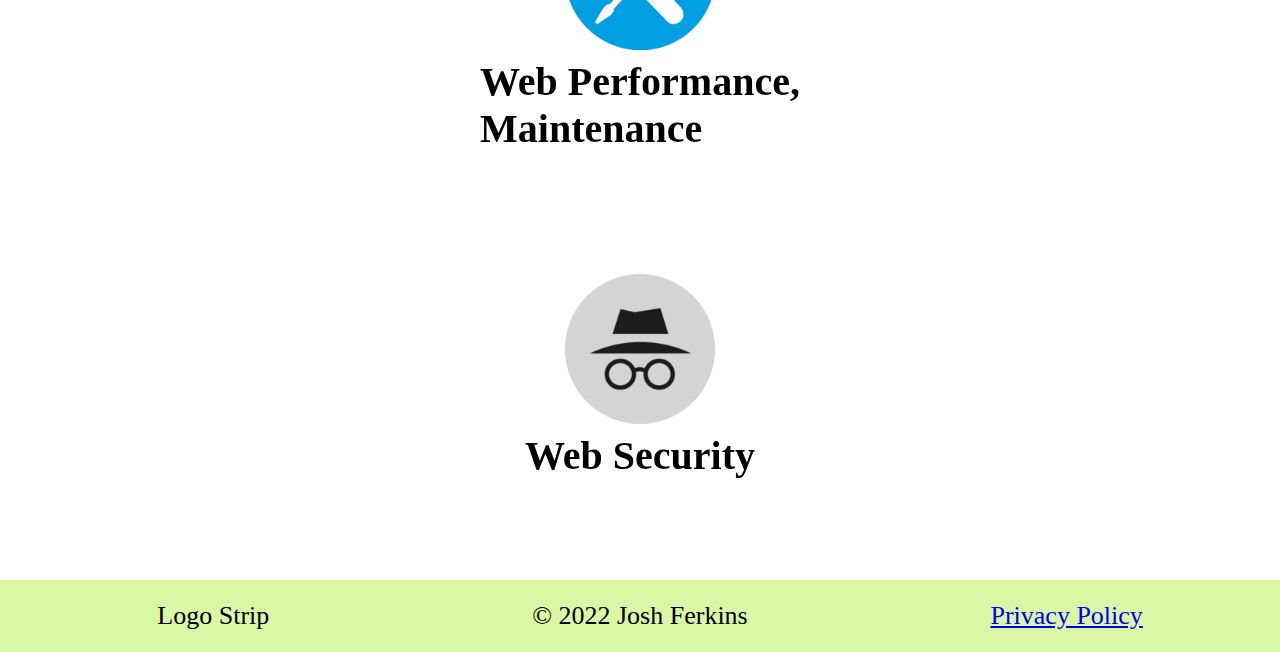
<file: research.html>
<!DOCTYPE html>
<html>
<!--Setting or configuration of website-->
<head>
  <meta charset="UTF-8">
  <title>Josh Ferkins</title>
  <meta name="viewport" content="width=device-width, initial-scale: 1.0">

  <!--Link HTML document to CSS stylesheet-->
  <link rel="stylesheet" style="text/css" href="CSS/style.css">
  <link href="https://cdn.jsdelivr.net/npm/bootstrap@5.2.0/dist/css/bootstrap.min.css" rel="stylesheet" integrity="sha384-gH2yIJqKdNHPEq0n4Mqa/HGKIhSkIHeL5AyhkYV8i59U5AR6csBvApHHNl/vI1Bx" crossorigin="anonymous">

</head>

<!--Everything visible on the browser-->
<body>
  <header>

    <!--Horizontal Navbar-->
    <nav>
      <div class="flexbox-mainNav-container">
        <div class="head-1">
          <img src="media/global.png" alt="logo" class="logoNav">
        </div>
        <div class="head-2">ITWD6.408</div>
        <div class="head-3 horizontal-nav" >
          <ul>
            <li>
              <a href="index.html">Home</a>
            </li>
            <li>
              <a href="forms.html">Forms</a>
            </li>
            <li>
              <a href="xmlrss.html">XML/JSON</a>
            </li>
            <li>
              <a href="javascript.html">JavaScript</a>
            </li>
            <li>
              <a href="#" id="active">Research</a>
            </li>
          </ul>
        </div>
        <div class="head-4 openbtn" onclick="openNav()">≡</div>
      </div>
    </nav>

    <!--Curtain Navbar-->
    <nav>
      <nav id="myNav" class="overlay">
        <a href="javascript:void(0)"  class="closebtn" onclick="closeNav()">x</a>
        <div class="overlay-content">
          <ul>
            <li>
              <a href="index.html">Home</a>
            </li>
            <li>
              <a href="forms.html">Forms</a>
            </li>
            <li>
              <a href="xmlrss.html">XML/JSON</a>
            </li>
            <li>
              <a href="javascript.html">JavaScript</a>
            </li>
            <li>
              <a href="#" id="active">Research</a>
            </li>
          </ul>
        </div>
      </nav>
    </nav>

  </header>

  <!--This it the main body content-->
<main>
    <div>
        <div class="container-fluid">
            <div class="row">
              <!--
                This entire page is self explanitory, there are no new additions (functions, methods, clauses, designs).
                Just a page showing information I have researched then displayed on seperate flip boxes corresponding to their relevant title.
                Flipboxes are split into rows of two boxes for ease of design, an outer box which 
                holds an inner box which will flip between the front and back information.
              -->
                <div class="col-md-6 col-sm-12 bg-light vstack border border-3 border-white flipOuter">
                  
                    <div class="flipInner m-3 rounded">
                        <div class="flipFront hstack">
                            <img src="media/ccLogo.jpg" alt="CC Logo" height="150">
                            <h1>Copyright,<br>Creative Commons</h1>
                        </div>
                        <div class="flipBack">
                            <h5>
                                Describe basic principles of copyright, 4 types of CC
                                licences and Fair Use with image as illustration
                            </h5>
                            <hr>
                            <!--
                              Due to the limited size of the mobile view the information displayed on the PC
                              side is to verbose to display on mobile, the only method I saw of getting around this 
                              was to create a second set of information and only display on mobile side with compressed and 
                              simplified data and information
                            -->
                            <p class="researchPCText">
                              The expression of an idea in an original work is legally protected by copyright as soon as it becomes 'recorded in material form'.<br>
                              
                              &#127343;<b>Attribution</b> : User is allowed to distribute, remix, adapt, or build as long as credit is given to the original work.<br>
                              &#127343;&#127246;<b>Attribution-ShareALike</b> : Same restrictions as attribution, users must use the same licenses as original.<br>
                              &#127343;&#8860;<b>Attribution-NoDerivs</b> : Same restrictions as attribution, users may reuse work, without sharing in the adapted form.<br>
                              &#127343;&#127247;<b>Attribution-NonCommercial</b> : Same restictions as attribution, users may not use for commerical purposes.<br>                              
                              <a href="https://creativecommons.org/licenses/" target="_blank">https://creativecommons.org/licenses/</a>
                            </p>
                            <p class="researchMobileText">
                              <b>Attribution</b> : Distribution, modification, must include acknowledgement.<br>
                              <b>Attribution-ShareALike</b> : Same as attribution, derivative must have original licenses.<br>
                              <b>Attribution-NoDerivs</b> : Same as attribution, modified versions may not be shared.<br>
                              <b>Attribution-NonCommerical</b> : Same as attribution, may not be distributed for commerical use.
                            </p>
                        </div>
                    </div>
                </div>
                <div class="col-md-6 col-sm-12 bg-light vstack border border-3 border-white flipOuter">                    
                    <div class="flipInner m-3 rounded">
                        <div class="flipFront hstack">
                            <img src="media/privacyLogo.jpg" alt="Privacy logo" height="150">
                            <h1>Privacy & Web<br>Privacy Policy</h1>
                        </div>
                        <div class="flipBack">
                            <h5>
                                Describe what is a privacy policy? Create a short privacy policy to your website
                            </h5>
                            <hr>
                            <p class="researchPCText">
                              A privacy policy describes to the user what and how they information will be used, and throug what methods information will be collected.
                              <br>
                              <b>Privacy Policy</b>
                              <br>
                              Personal information will be gathered through the forms tab with two methods, HTML form gathered information 
                              will be stored within javascript arrays, information gathered from google forms will be kept on a google sheets 
                              page in a grid like fashion. Personal information will be used for proof of capture for this specific assignment. 
                              <a href="https://www.techtarget.com/whatis/definition/privacy-policy" target="_blank">https://www.techtarget.com/whatis/definition/privacy-policy</a>
                            </p>
                            <p class="researchMobileText">
                              <b>Privacy Policy</b> :   Personal information will be gathered through the forms tab with two methods, HTML form gathered information 
                              will be stored within javascript arrays, information gathered from google forms will be kept on a google sheets 
                              page in a grid like fashion. Personal information will be used for proof of capture for this specific assignment.   
                            </p>
                        </div>
                    </div>
                </div>
            </div>
            <div class="row">
                <div class="col-md-6 col-sm-12 bg-light vstack border border-3 border-white flipOuter">
                    
                    <div class="flipInner m-3 rounded">
                        <div class="flipFront hstack">
                            <img src="media/webLogo.jpg" alt="Web Logo" height="150">
                            <h1>Search Engine<br>Optimisation</h1>
                        </div>
                        <div class="flipBack">
                            <h5>
                                Describe 5 ways to improve the visibility of your website on search engine.
                            </h5>
                            <hr>
                            <p class="researchPCText">                              
                              <b>Keywords</b> : By using the &#60;meta&#62; tags, you can specify keywords for you website to use in web searchs.<br>
                              <b>Optimising Pages</b> : By linking your pages with keywords, url links, and meta descriptions, google can easily crawl and index your pages.<br>
                              <b>Verification</b> : By getting your website verified by the specific browsers, it will be prioritised for search results.<br>
                              <b>SEO Audit</b> : You may prepare your website with an SEO audit to test the website performance including errors, links or redirects.<br>
                              <b>Site Map</b> : By submitting a site map of your website to webmaster tools, the search engine will be able to crawl and index you pages with ease.<br>                                          
                              <a href="https://auxiliumtechnology.com/10-ways-improve-website-visibility-search-engines/" target="_blank">https://auxiliumtechnology.com/10-ways-improve-website-visibility-search-engines/</a>
                            </p>
                            <p class="researchMobileText">
                              <b>Keywords</b> : Assign keywords with &#60;meta&#62; tags for searches.<br>
                              <b>Optimise Page</b> : Proper url links, meta tags, keywords for google page indexing.<br>
                              <b>Verification</b> : Search engine verification allows for priority searches.<br>
                              <b>SEO Audit</b> : SEO Audits allow for performance testing for errors, links, and redirects.<br>
                              <b>Site Map</b> : Submitting a site map to engine tools allows for better page indexing.
                            </p>
                        </div>
                    </div>
                </div>
                <div class="col-md-6 col-sm-12 bg-light vstack border border-3 border-white flipOuter">
                    
                    <div class="flipInner m-3 rounded">
                        <div class="flipFront hstack">
                          <img src="media/publishLogo.png" alt="Publish Logo" height="150">
                            <h1>Web Publishing</h1>
                        </div>
                        <div class="flipBack">
                            <h5>
                                Describe 3 major factors you should consider when choosing a right web hosting provider
                            </h5>
                            <hr>
                            <p class="researchPCText">
                              <b>Website Requirements</b> : To choose the best hosting service, you must understand your website needs. Some hosting services are CDN designed for content-heavy sites, services designed for e-commerce; content management systems are also important to consider.<br>
                              <b>Server Uptime</b> : Ensuring server reliability is paramount to successfully maintaining website uptime. This can be affected by multiple aspects such as server provider, location, latency, operating systems, and restrictions.<br>
                              <b>Features</b> : Certain websites based on their features including JavaScript, JSON, XML, or RSS will require specific primary features provided by the web hosting service to opperate efficiently.<br>
                              <a href="https://www.dreamhost.com/academy/how-to-choose-best-web-hosting/" target="_blank">https://www.dreamhost.com/academy/how-to-choose-best-web-hosting/</a>
                            </p>
                            <p class="researchMobileText">
                              <b>Requirements</b> : CDN for content-heavy sites, e-commerce, and CMS  are to consider when choosing a host.<br>
                              <b>Server Uptime</b> : Ensuring the hosting server can maintain a steady and constant uptime.<br>
                              <b>Feature</b> : Primary features for website specific features to take into consideration.
                            </p>
                        </div>
                    </div>
                </div>
            </div>
            <div class="row">
                <div class="col-md-6 col-sm-12 bg-light vstack border border-3 border-white flipOuter">
                    
                    <div class="flipInner m-3 rounded">
                        <div class="flipFront hstack">
                            <img src="media/maintLogo.jpg" alt="Maint Logo" height="150">
                            <h1>Web Performance,<br>Maintenance</h1>
                        </div>
                        <div class="flipBack">
                            <h5>
                                Describe 5 ways to reduce page loading time & describe 5 important
                                actions to carry out when maintaining a website.
                            </h5>
                            <hr>
                              <div class="row hstack">
                                <div class="col researchPCText">
                                  <h5>Page load time</h5>
                                  <p><b>1</b> : Optimised web hosting service</p>
                                  <p><b>2</b> : Reduced website redirects</p>
                                  <p><b>3</b> : Compressed and optimised elements</p>
                                  <p><b>4</b> : Asynchronous JavaScript and CSS loading</p>
                                  <p><b>5</b> : Clean, optimise, shorten, minify code</p>
                                  <a href="https://blog.hubspot.com/marketing/how-to-reduce-your-websites-page-speed#:~:text=Compress%20and%20optimize%20your%20images,compress%20and%20optimize%20your%20images." target="_blank">https://blog.hubspot.com/marketing/</a>
                                </div>
                                <div class="col researchPCText">
                                  <h5>Website maintainence</h5>
                                  <p><b>1</b> : Error checking, especially for new content</p>
                                  <p><b>2</b> : Frequent SEO audits for performance</p>
                                  <p><b>3</b> : Review website structure and design</p>
                                  <p><b>4</b> : Maintain 404 errors or redirects</p>
                                  <p><b>5</b> : Update software, plugins, and backups</p>
                                  <a href="https://fingerprintmarketing.com/website-maintenance/" target="_blank">https://fingerprintmarketing.com/website-maintenance/</a>
                                </div>
                              </div>
                              <div class="row hstack">
                                <div class="col researchMobileText">
                                  <h5>Page load time</h5>
                                  <p><b>1</b> : Web hosting</p>
                                  <p><b>2</b> : Reduced redirects</p>
                                  <p><b>3</b> : Optimised elements</p>
                                  <p><b>4</b> : Asynchronous loading</p>
                                  <p><b>5</b> : Minify code</p>
                                </div>
                                <div class="col researchMobileText">
                                  <h5>Website maintainence</h5>
                                  <p><b>1</b> : Error checking</p>
                                  <p><b>2</b> : SEO audits</p>
                                  <p><b>3</b> : Website structure</p>
                                  <p><b>4</b> : Maintain redirects</p>
                                  <p><b>5</b> : Update software</p>
                                </div>
                            </div>
                        </div>
                    </div>
                </div>
                <div class="col-md-6 col-sm-12 bg-light vstack border border-3 border-white flipOuter">
                    
                    <div class="flipInner m-3 rounded">
                        <div class="flipFront hstack">
                            <img src="media/securityLogo.jpg" alt="Security Logo" height="150">
                            <h1>Web Security</h1>
                        </div>
                        <div class="flipBack">
                            <h5> 
                                Describe 5 common cyber attacks (threats) and preventive measures against those attacks
                            </h5>
                            <hr>

                            <p class="researchPCText">
                              <b>DoS</b> : This is a Denial of Service attack which floods the server with useless information slowing it. Reinforce security for internet-facing devices<br>
                              <b>XSS</b> : Cross-site Scripting is done by injecting scripts into websites with malicious intent. Filtering information inputs<br>
                              <b>SQLI</b> : SQL Injection, injecting SQL statements into servers or databases to retrieve or modify information. Prepared statements and input validation<br>
                              <b>Path Traversal</b> : Allows access to application files. Avoid passing user-supplied input to filesystem APIs<br>
                              <b>Local File Inclusion</b> : Forces the application to run a specific file. Use secure databases, reduce incorporating local files<br>
                              <a href="https://www.trustnetinc.com/web-application-attacks/" target="_blank">https://www.trustnetinc.com/web-application-attacks/</a>
                            </p>
                            <p class="researchMobileText">
                              <b>DoS</b> : Reinforce security for internet-facing devices.<br>
                              <b>XSS</b> : Cross-site Scripting, filtering inputs.<br>
                              <b>SQLI</b> : SQL Injection, prepared statements and verified inputs.<br>
                              <b>Path Traversal</b> : Avoid passing user-supplied input to filesystem APIs.<br>
                              <b>Local File Inclusion</b> : Secure databases, reduce local files.
                            <p>
                        </div>
                    </div>
                </div>
            </div>
        </div>

    </div>
</main>

<footer>
  
  <div class="footer-info">
    <div class="foot-1"><p>Logo Strip</p></div>
    <div class="foot-2"><p>© 2022 Josh Ferkins</p></div>
    <div class="foot-3"><p><a href="#">Privacy Policy</a></p></div>
  </div>
  

<!--Link HTML document to javascript-->
<script type="text/javascript" src="JS/javascript.js"></script>

<!--Link enabling bootstrap for the client-->
<script src="https://cdn.jsdelivr.net/npm/bootstrap@5.2.0/dist/js/bootstrap.bundle.min.js" integrity="sha384-A3rJD856KowSb7dwlZdYEkO39Gagi7vIsF0jrRAoQmDKKtQBHUuLZ9AsSv4jD4Xa" crossorigin="anonymous"></script>
<!--
<script src="https://cdn.jsdelivr.net/npm/@popperjs/core@2.11.5/dist/umd/popper.min.js" integrity="sha384-Xe+8cL9oJa6tN/veChSP7q+mnSPaj5Bcu9mPX5F5xIGE0DVittaqT5lorf0EI7Vk" crossorigin="anonymous"></script>
<script src="https://cdn.jsdelivr.net/npm/bootstrap@5.2.0/dist/js/bootstrap.min.js" integrity="sha384-ODmDIVzN+pFdexxHEHFBQH3/9/vQ9uori45z4JjnFsRydbmQbmL5t1tQ0culUzyK" crossorigin="anonymous"></script>
-->

</body>
</html>
</file>
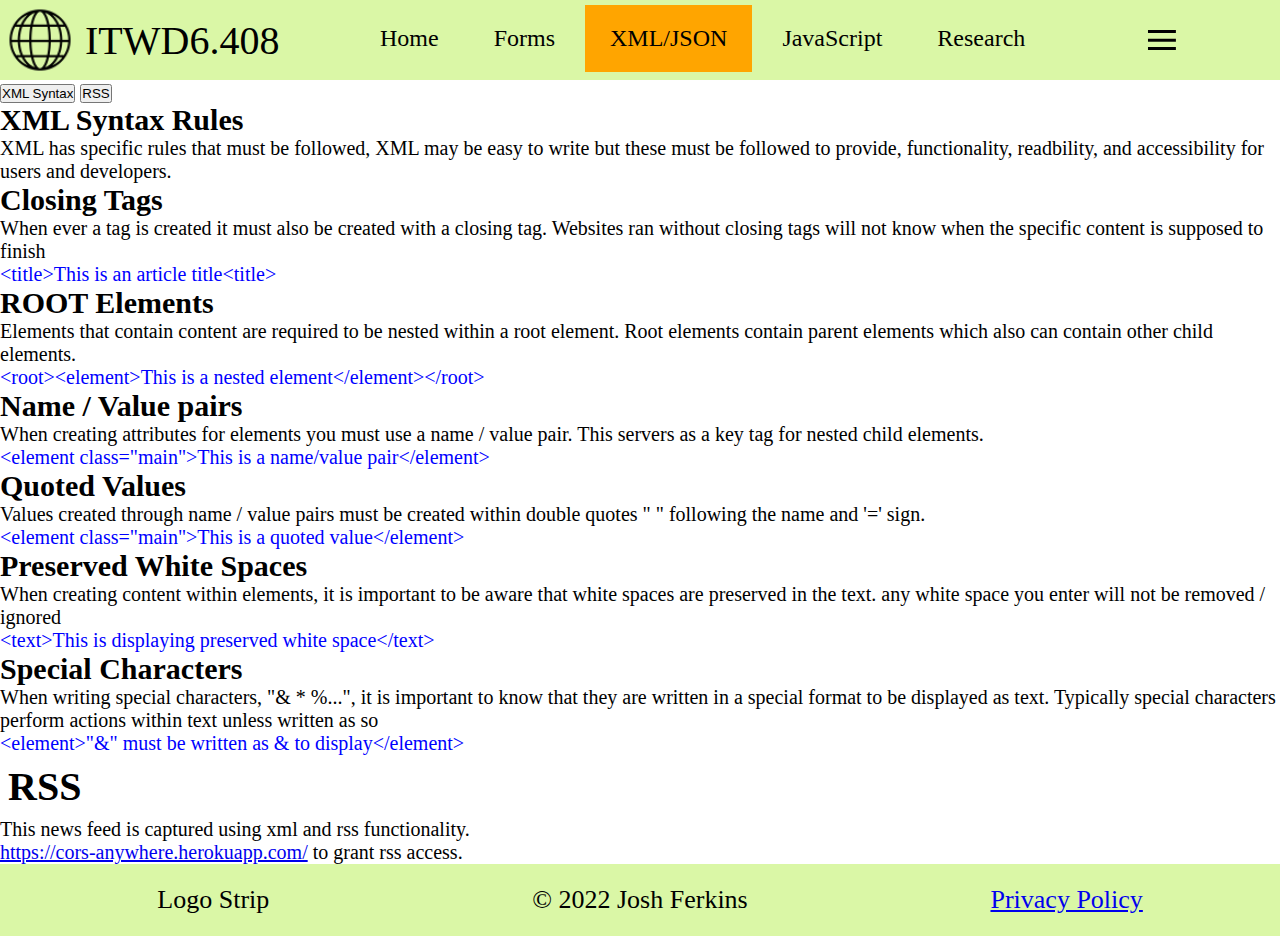
<file: xmlrss.html>
<!DOCTYPE html>
<html>
<!--Setting or configuration of website-->
<head>
  <meta charset="UTF-8">
  <title>Josh Ferkins</title>
  <meta name="viewport" content="width=device-width, initial-scale: 1.0">

  <!--Link HTML document to CSS stylesheet-->
  <link rel="stylesheet" style="text/css" href="CSS/style.css">
  <link href="https://cdn.jsdelivr.net/npm/bootstrap@5.2.0/dist/css/bootstrap.min.css" rel="stylesheet" integrity="sha384-gH2yIJqKdNHPEq0n4Mqa/HGKIhSkIHeL5AyhkYV8i59U5AR6csBvApHHNl/vI1Bx" crossorigin="anonymous">

</head>

<!--Everything visible on the browser-->
<body>
  <header>

    <!--Horizontal Navbar-->
    <nav>
      <div class="flexbox-mainNav-container">
        <div class="head-1">
          <img src="media/global.png" alt="logo" class="logoNav">
        </div>
        <div class="head-2">ITWD6.408</div>
        <div class="head-3 horizontal-nav" >
          <ul>
            <li>
              <a href="index.html">Home</a>
            </li>
            <li>
              <a href="forms.html">Forms</a>
            </li>
            <li>
              <a href="#" id="active">XML/JSON</a>
            </li>
            <li>
              <a href="javascript.html">JavaScript</a>
            </li>
            <li>
              <a href="research.html">Research</a>
            </li>
          </ul>
        </div>
        <div class="head-4 openbtn" onclick="openNav()">≡</div>
      </div>
    </nav>

    <!--Curtain Navbar-->
    <nav>
      <nav id="myNav" class="overlay">
        <a href="javascript:void(0)"  class="closebtn" onclick="closeNav()">x</a>
        <div class="overlay-content">
          <ul>
            <li>
              <a href="index.html">Home</a>
            </li>
            <li>
              <a href="forms.html">Forms</a>
            </li>
            <li>
              <a href="#" id="active">XML/JSON</a>
            </li>
            <li>
              <a href="javascript.html">JavaScript</a>
            </li>
            <li>
              <a href="reserach.html">Research</a>
            </li>
          </ul>
        </div>
      </nav>
    </nav>

  </header>

  <!--This it the main body content-->
  <main>

    <div class="container-fluid">
      <div class="row">
        <div class="col-12 col-md-3">
          <div class="container justify-content-around">
            <div class="row justify-content-around">
              <button class="col-6 col-md-12 btn btn-warning btnXMLSyntax" type="button" data-bs-toggle="collapse" data-bs-target="#XMLSyntax" aria-expanded="false" aria-controls="XMLSyntax">XML Syntax</button>
              <button class="col-6 col-md-12 btn btn-success btnRSS" type="button" data-bs-toggle="collapse" data-bs-target="#RSS" aria-expanded="false" aria-controls="RSS" onclick="loadRSS()">RSS</button>
            </div>
          </div>
        </div>
  
        <!--
          This set of description cards displays information regarding 6
          basic XML syntax rules which must be followed, these are created using
          boostrap rows and special methods of displaying HTML tags such as &lt; for '<'.
        -->
        <div class="col-12 col-md-9">
          <div class="row">
            <div class="col-12">
              <div class="collapse multi-collapse" id="XMLSyntax">
                <div class="card card-body">

                  <h2>XML Syntax Rules</h2>
                  <p>
                    XML has specific rules that must be followed, XML may be easy to write
                    but these must be followed to provide, functionality, readbility, and accessibility 
                    for users and developers.
                  </p>

                  <div class="container">
                    <div class="row">
                        <div class="col-sm-12 col-md-6  bg-light border border-3 border-white">
                            
                            <h2>Closing Tags</h2>
                            <p>
                                When ever a tag is created it must also be created
                                with a closing tag. Websites ran without closing tags 
                                will not know when the specific content is supposed to finish
                            </p>
                            <p id="xmlRulesCode">
                                &lt;title&gt;This is an article title&lt;title&gt;
                            </p>

                        </div>
                        <div class="col-sm-12 col-md-6 bg-light border border-3 border-white">

                            <h2>ROOT Elements</h2>
                            <p>
                                Elements that contain content are required to be 
                                nested within a root element. Root elements contain parent
                                elements which also can contain other child elements.
                            </p>
                            <p id="xmlRulesCode">
                                &lt;root&gt;&lt;element&gt;This is a nested element&lt;/element&gt;&lt;/root&gt;
                            </p>

                        </div>
                        <div class="w-100"></div>
                        <div class="col-sm-12 col-md-6 bg-light border border-3 border-white">

                            <h2>Name / Value pairs</h2>
                            <p>
                                When creating attributes for elements you must use a 
                                name / value pair. This servers as a key tag for 
                                nested child elements.
                            </p>
                            <p id="xmlRulesCode">
                                &lt;element class="main"&gt;This is a name/value pair&lt;/element&gt;
                            </p>

                        </div>
                        <div class="col-sm-12 col-md-6 bg-light border border-3 border-white">

                            <h2>Quoted Values</h2>
                            <p>
                                Values created through name / value pairs must be 
                                created within double quotes " " following the name
                                and '=' sign.
                            </p>
                            <p id="xmlRulesCode">
                                &lt;element class="main"&gt;This is a quoted value&lt;/element&gt;
                            </p>

                        </div>
                        <div class="w-100"></div>
                        <div class="col-sm-12 col-md-6 bg-light border border-3 border-white">

                            <h2>Preserved White Spaces</h2>
                            <p>
                                When creating content within elements, it is important
                                to be aware that white spaces are preserved in the text.
                                any white space you enter will not be removed / ignored
                            </p>
                            <p id="xmlRulesCode">
                                &lt;text&gt;This is displaying preserved white space&lt;/text&gt;
                            </p>

                        </div>
                        <div class="col-sm-12 col-md-6 bg-light border border-3 border-white">

                            <h2>Special Characters</h2>
                            <p>
                                When writing special characters, "& * %...", it is important
                                to know that they are written in a special format to be displayed as 
                                text. Typically special characters perform actions within text unless written as so
                            </p>
                            <p id="xmlRulesCode">
                                &lt;element&gt;"&" must be written as &amp to display&lt;/element&gt;
                            </p>

                        </div>
                    </div>
                  </div>
                </div>
              </div>
            </div>
            <div class="col-12">
              <div class="collapse multi-collapse" id="RSS">
                <div class="card card-body">

                    <h1>RSS </h1>
                    <p>This news feed is captured using xml and rss functionality.</p>
                    <!--
                      To use an rss feed you must allow for temporary permission from 
                      cors-anywhere which allows for collection of XML files using RSS.

                      
                    -->
                    <p><a href="https://cors-anywhere.herokuapp.com/" target="_blank">https://cors-anywhere.herokuapp.com/</a> to grant rss access.</p>
                    
                    <div class="container container-fluid">
                        <div class="row">
                          <!--These two sections are linked to Javascript functions to append and display xmlrss feeds-->
                          <section class="col-md-6 col-sm-12" id="rssFeedLeft"></section>
                          <section class="col-md-6 col-sm-12" id="rssFeedRight"></section>
                        </div>
                      </div>
                </div>
              </div>
            </div>
          </div>
        </div>
  
      </div>
    </div>
    
  </main>

  <footer>
    <div class="footer-info">
      <div class="foot-1"><p>Logo Strip</p></div>
      <div class="foot-2"><p>© 2022 Josh Ferkins</p></div>
      <div class="foot-3"><a href="research.html">Privacy Policy</a></div>
    </div>
  </footer>


  <!--Link HTML document to javascript-->
  <script type="text/javascript" src="JS/javascript.js"></script>

  <!--Link enabling bootstrap for the client-->
  <script src="https://cdn.jsdelivr.net/npm/bootstrap@5.2.0/dist/js/bootstrap.bundle.min.js" integrity="sha384-A3rJD856KowSb7dwlZdYEkO39Gagi7vIsF0jrRAoQmDKKtQBHUuLZ9AsSv4jD4Xa" crossorigin="anonymous"></script>
  <!--
  <script src="https://cdn.jsdelivr.net/npm/@popperjs/core@2.11.5/dist/umd/popper.min.js" integrity="sha384-Xe+8cL9oJa6tN/veChSP7q+mnSPaj5Bcu9mPX5F5xIGE0DVittaqT5lorf0EI7Vk" crossorigin="anonymous"></script>
  <script src="https://cdn.jsdelivr.net/npm/bootstrap@5.2.0/dist/js/bootstrap.min.js" integrity="sha384-ODmDIVzN+pFdexxHEHFBQH3/9/vQ9uori45z4JjnFsRydbmQbmL5t1tQ0culUzyK" crossorigin="anonymous"></script>
  -->

</body>
</html>
</file>
<file: CSS/style.css>
/*MOBILE FIRST APPROACH*/
/*Define style in this part will be applied for small devices*/

/* "*" defines everything on the file */
* {
  box-sizing: border-box;
  margin: 0;
  padding: 0;
}

/*Defines everything in the body, the body is everything visible to the end-user*/
body { 
  background-color: white;
  font-family: "Times New Roman", Times, serif;
  /*
  Later in the file font-size is referred to with em which 
  refers to this value, the root element.
  1em is 100% of root value, 0.8em is 80% of root value.
  */
  font-size: 20px;
}

/*Top section holding the navbar, defined later*/
header {
  background-color: #DAF7A6;
  /* "vh" is referring to 'viewport height', so 8vh is 8% of the viewable dimensions*/
  min-height: 8vh;
}

/*Defines the main section of the pages, this excludes the header and footer*/
main {
  background-color: White;
  min-height: 84vh;
}

/*Defines the bottem area of the page which holds the created footer information, defined later*/
footer {
  background-color: #DAF7A6;
  max-height: 8vh;
}


/*Define horizontal navigation bar held in the header section*/
/*The primary container which holds the entire navigation bar*/
.flexbox-mainNav-container {
  /*
    Flex display is seen commonly which enables easy 
    transformation and creation of flexible and 
    accessible displays.
  */
  display: flex;
  flex-direction: row;
}

/*Defining the padding section of the main div holding the horizontal navbar*/
.flexbox-mainNav-container div {
  padding: 5px;
}

/*First section of the navbar holding the image(logo)*/
.head-1 {
  /*If flex is set to zero, the container is flexible to the size of the content*/
  flex: 0;
  display: flex;
  justify-content: center;
}

/*Second section of the navbar holding the title*/
.head-2 {
  flex: 2;
  font-size: 1.2em; /*120% of root font-size*/
  display: flex;
  align-items: center;
}

/*Third section of the navbar holding the unorderd list containing links*/
.head-3 {
  flex: 6;
  display: flex;
  justify-content: center;
  align-items: center;
}

/*Fourth section of the navbar holding the menu icon to activate the dropdown navbar*/
.head-4 {
  flex: 1;
  font-size: 3em;
  cursor: pointer;
  display: flex;
  align-items: center;
}
/*Hides the link list during mobile view*/
.horizontal-nav {display: none;}

/*
  Define dropdown navigation bar / menu held in the header section as well.

  This navbar is not visible until the menu icon in head-4 is pressed by the 
  end-user which it then drops down from the top.
*/

/*Primary container holding the navbar*/
.overlay {
  /*max-height: 50%;*/
  overflow: initial;
  height: 0;
  width: 50%;
  position: fixed;
  /*z-index determines what is positioned on top, it is easier to think about it with a 3rd dimension*/
  z-index: 1;
  top: 0;
  right: 0;
  background-color: rgb(0,0,0);
  background-color: rgba(0,0,0,0.9);
  overflow-x: hidden;
  /*Used for the dropdown animation*/
  transition: 0.5s;
}

/*Holds the content contained within the navbar*/
.overlay-content {
  position: relative;
  top: 15%;
  width: 100%;
  text-align: center;
  margin-top: 20px;
}

/*modifies all list items and href links held within the navbar*/
.overlay li a{
  padding: 8px;
  /*Removes underlines from default links*/
  text-decoration: none;
  font-size: 2em;
  color: white;
  display: block;
  transition: 0.3s;
}

/*Definitions for the closebtn held within the overlay container*/
.overlay .closebtn {
  position: absolute;
  top: 10px;
  right: 20px;
  font-size: 2em;
  margin-top: 0;
  margin-bottom: 0;
  text-decoration: none;
  color: red;
}

/*Changes the cursor image when hovering over the open button*/
.openbtn {cursor: pointer;}

/*
  Attributes for both nav bars
  Changes list background colors when list items are hovered over
*/
li:hover:not(.active) {
  background-color: pink;
}

/*If something is tagged as "active" it will take on these properties*/
#active {
  background-color: orange;
}


/*
 Defines the footer

 Defines the base footer container containing all footer content
*/

.footer-info {
  display: grid;
  grid-template-columns: 1fr 1fr;
  justify-content: center;
  align-items: center;
  min-height: 8vh;
  width: 100%;
  font-size: 1em;
  /*Special grid template for specifying the grid layout using id's in the footer-info*/
  grid-template-areas:
  "area-2 area-3"
}

/*part of the grid which contains the logostrip*/
.foot-1 {
  grid-area: area-1;
  width: 100%;
  display: none;
  justify-content: center;
  align-items: center;
}

/*part of the grid which contains name and year*/
.foot-2 {
  grid-area: area-2;
  display: flex;
  justify-content: center;
  width: 100%;
  font-size: 1em;
}

/*part of the grid which contains a link to the privacy policy on the research page*/
.foot-3 {
  grid-area: area-3;
  display: flex;
  justify-content: center;
  width: 100%;
  font-size: 1em;
}


/*Main body sections*/

/*Index page, main home page*/

/*
  Introduction

  Defines the attributes of the primary introduction section
  which contains all introduction information.
*/

.introduction {
  /*This part creates a hero image behind the content*/
  background-image: linear-gradient(rgba(0,0,0,0.1), rgba(0,0,0,0.1)), url("../media/hero-image.jpg");
  background-position: center;
  background-repeat: no-repeat;
  background-size: cover;
  position: relative;
  margin: 0;
  min-height: 30vh;
  display: flex;
  justify-content: center;
  align-items: center;
}

/*Defines the container text added through HTML*/
.intro-panel {
  /*background-color: #d9d9d9;*/
  background-color: rgba(0, 0, 0, 0.5);
  border: 3px black solid;
  margin: 3% 3% 3% 3%;
  padding: 2% 10% 2% 10%;
  text-align: center;
  color: #fff;
}

/*Defines the p, h1, and h3 tags within the introduction container*/
.introduction .intro-panel p, h1, h3 {padding: 8px;}


/*
  Biography

  Definitions for the primary container in the biography section
*/
.biography {
  background-color: #fff1c4;
  margin:0;
  min-height: 20vh;
}

/*Container for the content held within the biography section*/
.bio-panel {
  display: flex;
  flex-direction: column;
  justify-content: center;
}

/*Left half of the bio holding the image*/
.bio-1 {
  flex: 1;
  display: flex;
  justify-content: center;
  align-items: center;
  min-height: 30%;
  margin: 5% 3% 0% 0%;
}
/*Specifies portrait width within the biography section*/
.bio-1 .portrait-icon {
  width: 150px;
}
/*Right half containing a written biography*/
.bio-2 {
  flex: 2;
  min-height: 70%;
  margin: 5% 3% 0% 0%;
  padding-bottom: 3%;
}


/*
  Skills

  Defines the primary container for the skills panel
*/
.skills {
  background-color: #fcedfc;
  margin: 0;
  display: flex;
  min-height: 20vh;
}
/*Contains information in the skills panel*/
.skills-panel {
  display: flex;
  flex-direction: column;
  justify-content: center;
  align-items: left;
  margin: 3%;
}

/*
  Competences

  Defines the primary container holding elements in the competences section
*/
.competences {
  background-color: #dcfcdd;
  display: block;
  min-height: 30vh;
  justify-content: center;
  align-items: center;
}

/*hides certain parts for a desktop view*/
.comp-desk {
  display: none;
}
/*Shows certain parts for a mobile view*/
.comp-mobile {
  display: block;
}

/*Contains flip boxes*/
.comp-inner {
  background-color: transparent;
  display: flex;
  flex-direction: column;
  justify-content: center;
  align-items: center;
  height: 100%;
  /*Used for flip animations*/
  perspective: 1000px;
}

/*The outer section of the flip box which holds the animated flip box and manages actions*/
.indexFlipOuter {
  flex: 1;

  background-color: transparent;
  margin: 2.5% 5% 5% 5%;
  height: 140px;
  width: 360px;

  display: flex;
  justify-content: center;
  align-items: center;

  perspective: 1000px;
}

/*Contains the front information and back information, this container flips when hovered*/
.indexFlipInner {
  background-color: white;
  width: inherit;
  height: inherit;
  position: relative;

  transition: transform 0.8s;
  transform-style: preserve-3d;
}

/*When the outer box is hovered over the inner container flips*/
.indexFlipOuter:hover .indexFlipInner{
  transform: rotateX(180deg);
}

/*Definitions for the front and back information*/
.indexFlipFront, .indexFlipBack {
  position: absolute;
  width: 100%;
  height: 100%;
  /*Used for flipping and hiding relevant information*/
  -webkit-backface-visibility: hidden;
  backface-visibility: hidden;
}

/*Defines information held on the front of the box*/
.indexFlipFront {
  display: flex;
  justify-content: center;
  align-items: center;
  flex-direction: column;
}
/*Defines h4 tags in the front box*/
.indexFlipFront h4 {
  display: none;
}

/*Defines information held on the back of the box*/
.indexFlipBack {
  background-color: white;
  color: black;
  transform: rotateX(180deg);
}
/*Defines h4 tags in the back box*/
.indexFlipBack h4 {
  display: none;
}


/*
  Statement

  Defines the primary container for the statement of authority
*/
.statement {
  background-color: #fcf5e3;
  min-height: 20vh;
}
/*Defines h2 tags in the statement*/
.statement h2 {
  text-align: center;
}
/*Defines p tags in the statements*/
.statement p {
  margin: 3% 5% 0% 5%;
  padding-bottom: 3%;
  text-align: center;
}



/*
  XMLRSS page

  Changes the font color of the rules shown in the xmlrss rules page
*/
#xmlRulesCode {
  color: blue;
}



/*
  Defining styles for research page

  Defines flip boxes used to hold information

  Defines the outer container of the flip box which holds the inner and manages animations
*/
.flipOuter {
  
  display: flex;
  justify-content: center;
  align-content: center;

  background-color: transparent;
  
  height: 350px;

  perspective: 1000px;
}

/*Contains the inner container of the flipbox*/
.flipInner {
  background-color: white;
  width: inherit;
  height: inherit;
  position: relative;
  width: 90%;
  height: 300px;
  transition: transform 0.8s;
  transform-style: preserve-3d;
}
/*When the cursor hovers over the outer section, the inner animates*/
.flipOuter:hover .flipInner{
  transform: rotateX(180deg);
}

/*Defines the front and back of the flipboxes*/
.flipFront, .flipBack {
  position: absolute;
  width: 100%;
  height: 100%;
  -webkit-backface-visibility: hidden;
  backface-visibility: hidden;
}

/*Defines the information in the front of the flipbox*/
.flipFront {
  display: flex;
  justify-content: center;
  align-items: center;
  flex-direction: column;

  background-color: white;
}

/*Defines the information in the back of the flipbox*/
.flipBack {
  background-color: white;
  color: black;
  transform: rotateX(180deg);
}
/*Defines h5 tags on the back*/
.flipBack h5 { 
  margin: 2%; 
  font-size: 1em;
}
/*Defines the p tags on the back*/
.flipBack p { margin: 1%; }

/*
  Defining elements on the JavaScript page
  Defining the customer select element on the customisation page
*/
.customSelect {
  display: flex;
  justify-content: center;
  align-items: center;
  height: 200px;
}

/*
  Research Page

  Hides PC relevant information on mobile

  Shows Mobile relevant information on mobile
*/
.researchPCText { display: none; }
.researchMobileText { 
  display: block;
  font-size: 0.9em;
 }


/*CUSTOMISE styles for big screen: tablet, laptop, desktop*/

@media screen and (min-width: 768px) {
  /*Set styles for big screen here*/

  /*Changes navbar definitions on large screens*/
  .head-1 .logoNav{width: 70px;}
  .head-2 {font-size: 2em;}

  /*Redefines the horizontal nav bar on PC*/
  .horizontal-nav {
    display: block;
    background-color: #DAF7A6;
    padding: 10px 10px 10px 10px;
  }

  /*Redefines the unorderd list on large screens*/
  .horizontal-nav ul {
    list-style-type: none;
    margin: 0;
    padding: 0;
    overflow: hidden;
  }
  /*List items*/
  .horizontal-nav ul li {
    display: inline-block;
    font-size: 1.2em;
  }
  /*list item links*/
  .horizontal-nav ul li a {
    display: block;
    color: black;
    text-align: center;
    padding: 20px 25px;
    text-decoration: none;
  }

  /*When the user hovers over a link*/
  .horizontal-nav ul li:hover:not(.active) {
    background-color: pink;
  }

  /*Redefine dropdown menu for large screen*/
  .overlay {width: 15%;}
  .overlay a { font-size: 2em;}
  .overlay .closebtn {
    font-size: 3em;
    top: 15px;
    right: 35px;
  }


  /*Main body content*/

  /*bio & skill panels*/
  .bio-skills {
    display: flex;
    flex-direction: row;
  }


  /*Biography*/
  .biography {flex: 1; }
  .bio-panel {flex-direction: row;}


  /*Skills*/
  .skills { flex: 1;}


  /*Competences*/
  .comp-inner {
    flex-direction: row;
  }

  /*Shows PC competences panel informatio nand hides mobile information*/
  .comp-desk { display: block; }
  .comp-mobile { display: none; }

  /*index competences*/
  .indexFlipOuter {
    height: 200px;
    width: 360px;
    margin: 2.5% 5% 2.5% 5%;
  }

  .indexFlipFront h4 {
    display: block;
    margin-bottom: 10%;
  }

  .indexFlipBack h4 {
    display: block;
  }


  /*Redefining javascript page on pc*/
  .jsSlideshowImage {
    width: 300px;
  }

  /*Redefine footer*/
  .footer-info {
    font-size: 1.3em;
    display: grid | inline-grid;
    grid-template-columns: 1fr 1fr 1fr;
    grid-template-areas: "area-1 area-2 area-3";
  }

  /*Redefine research page for pc*/
  .researchPCText {
    display: block;
    font-size: 0.8em;
  }
  .researchMobileText {
    display: none;
  }

  .foot-1 {
    display: flex;
  }

}
</file>
